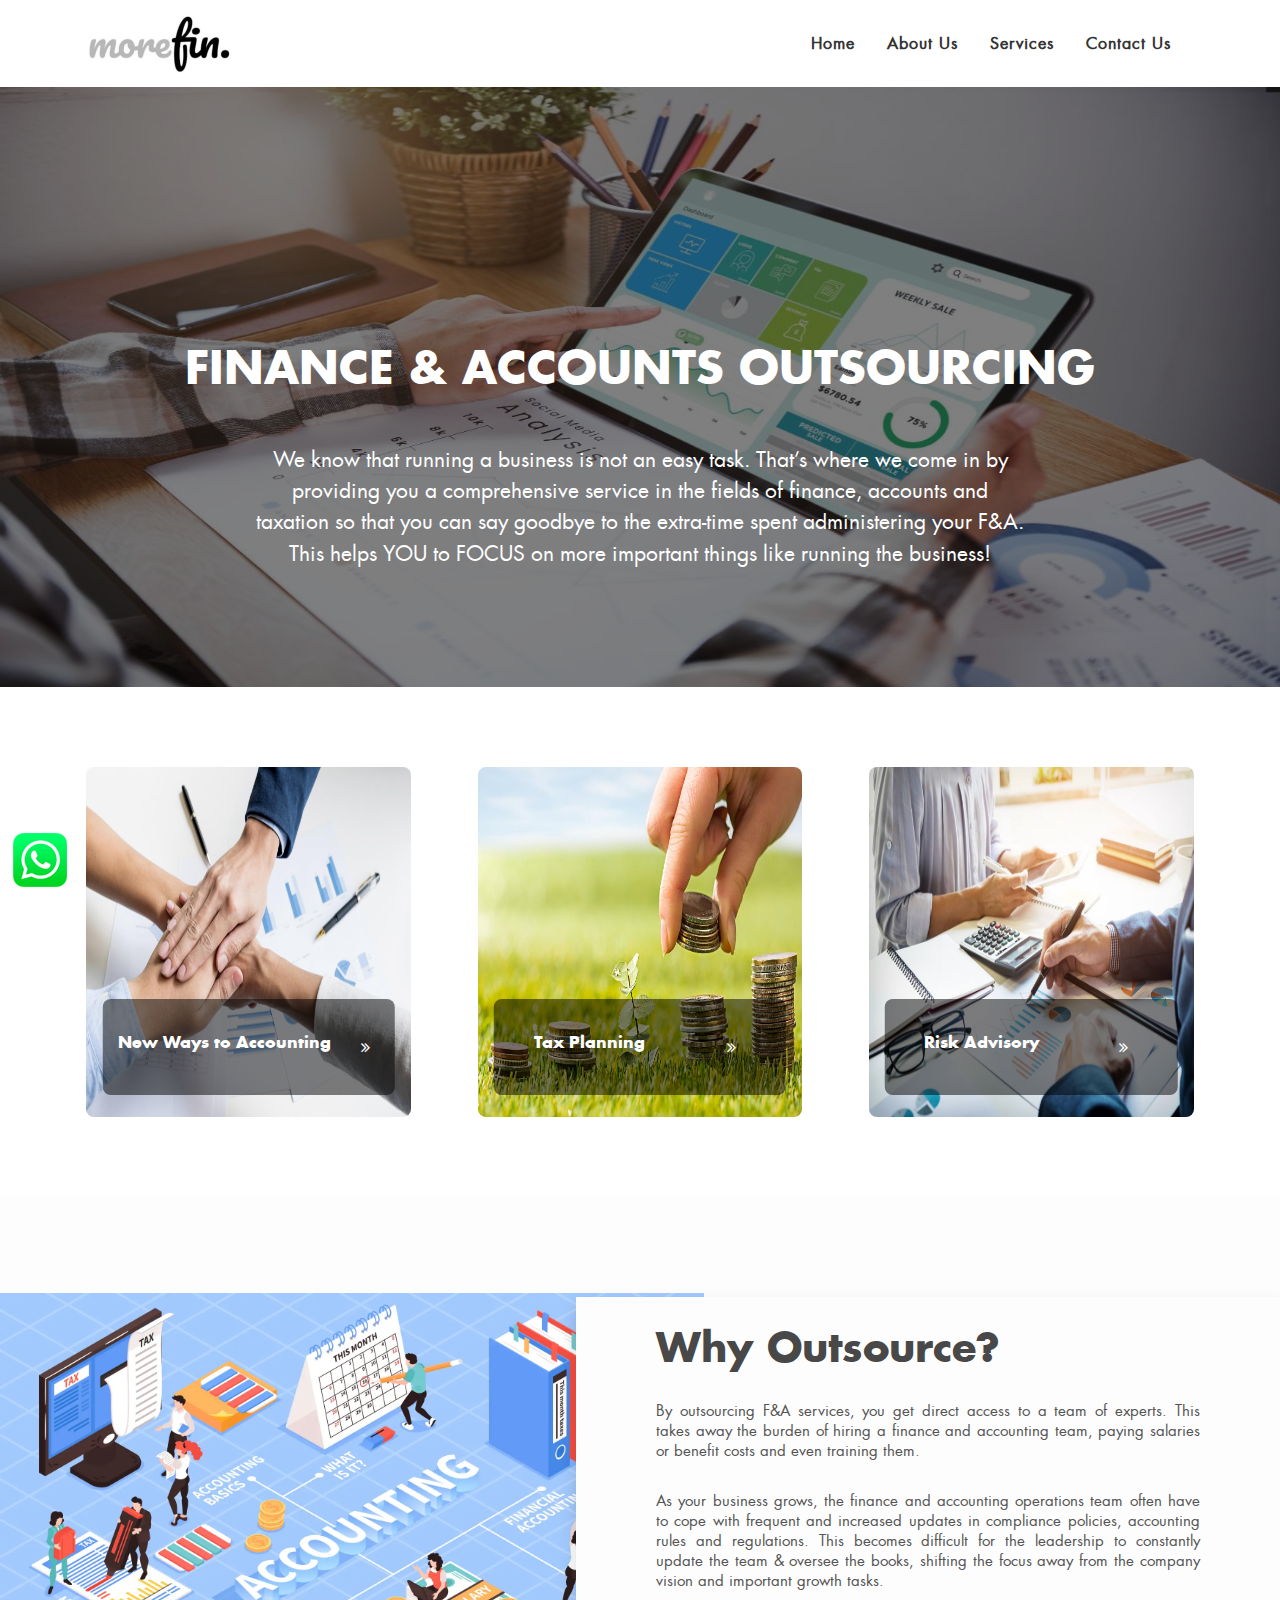
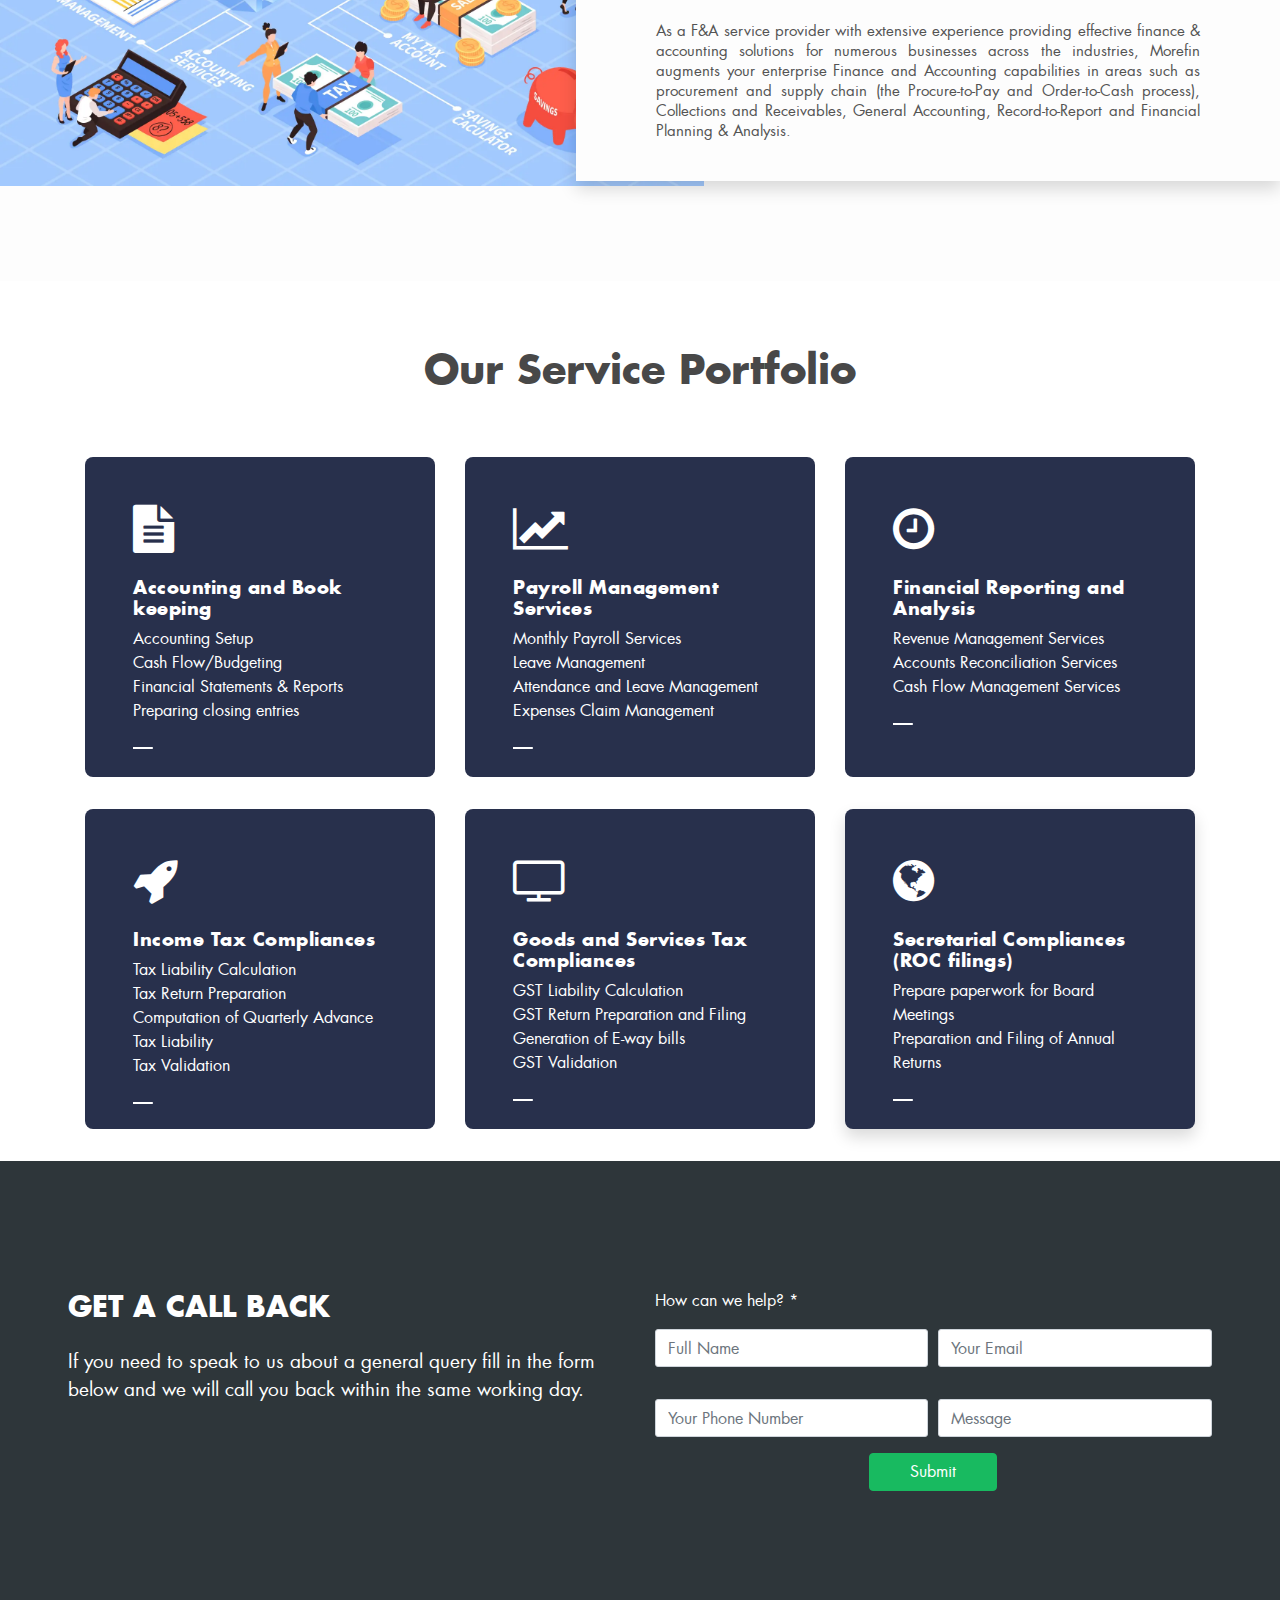
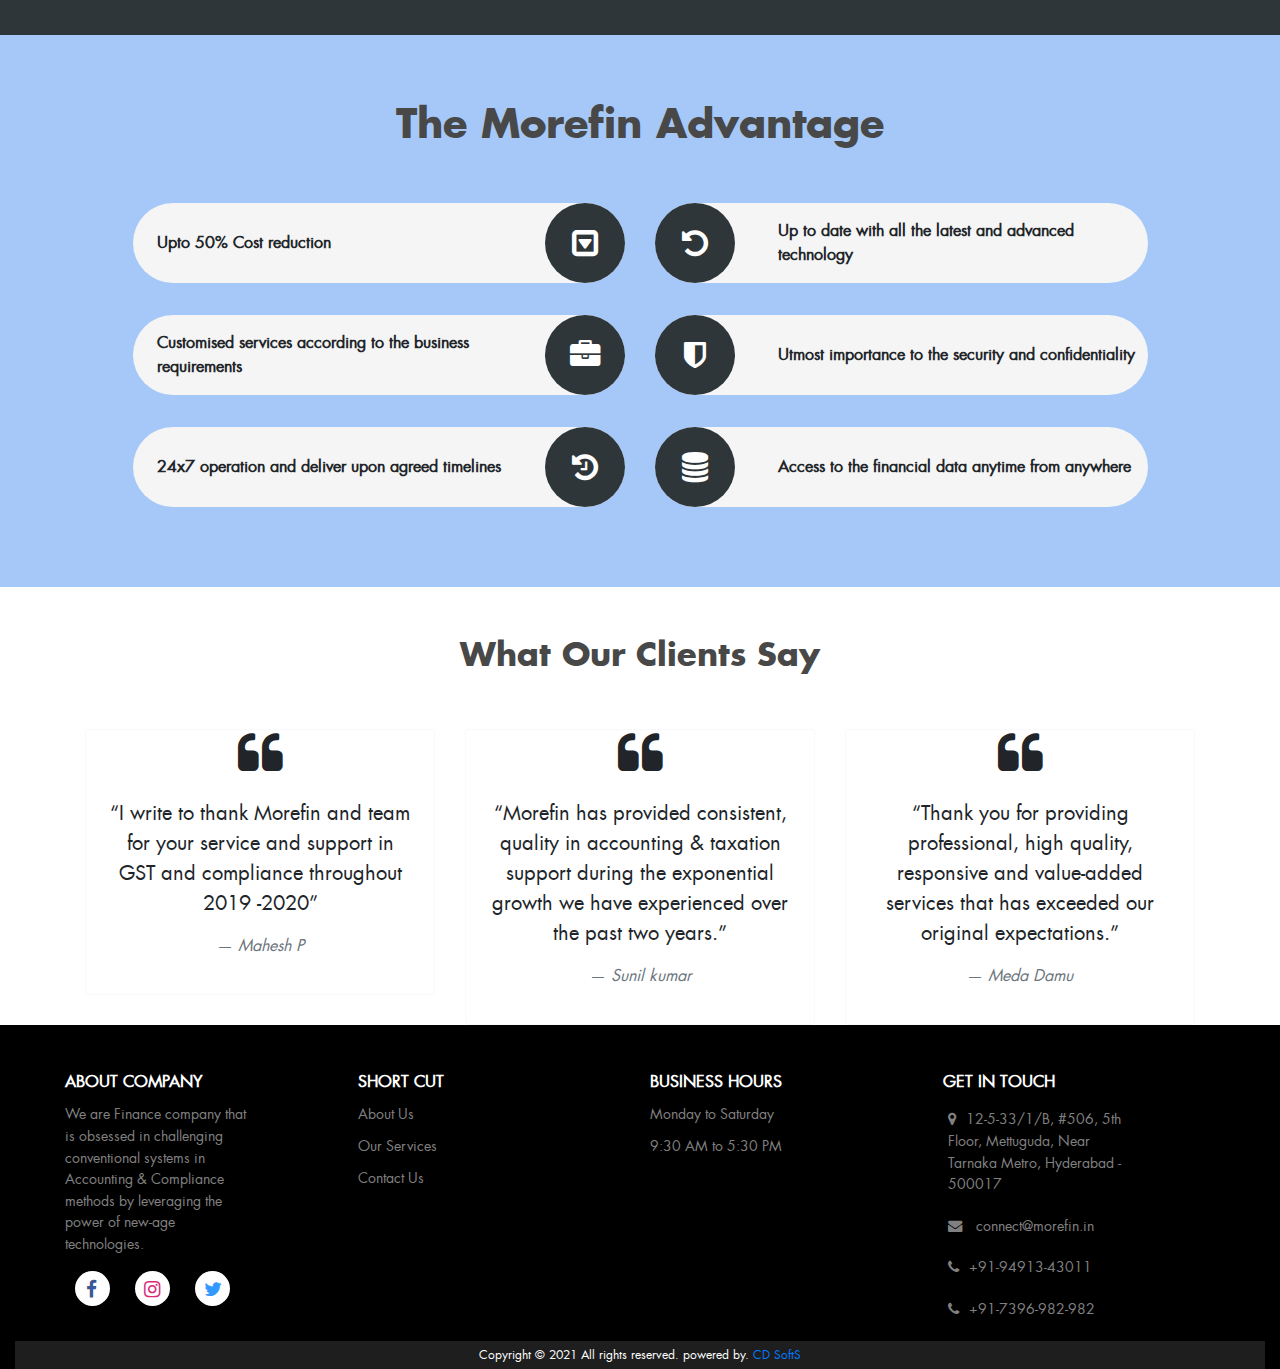
<file: index.html>
<!DOCTYPE html>
<html lang="en">

<head>
    <meta charset="UTF-8">
    <meta http-equiv="X-UA-Compatible" content="IE=edge">
    <meta name="description"
        content="Marketing for financial services means robust and competitive multi-channel marketing campaigns to keep up with competition across sectors like banking, wealth management, insurance, accounting, stocks, mutual funds, and more.v" />
    <meta name="viewport" content="width=device-width, initial-scale=1.0">
    <title>Accounting and Bookkeeping Services</title>

    <!--================style css link============ -->
    <link rel="stylesheet" href="assets/css/style.css">
    <link rel="stylesheet" href="assets/css/bootstrap.min.css">

    <!-- Custom Fonts -->
    <link rel="stylesheet" href="assets/custom-font/fonts.css" />

    <link rel="stylesheet" href="https://cdnjs.cloudflare.com/ajax/libs/font-awesome/4.4.0/css/font-awesome.min.css">

</head>

<body>
    <div class="main_container">
        <!--====== PRELOADER PART START ======-->
        <!-- <div class="preloader">
    <div class="loading">
        <div class="line"></div>
        <div class="line"></div>
        <div class="line"></div>
        <div class="line"></div>
        <div class="line"></div>
        <div class="line"></div>
        <div class="line"></div>
        <div class="line"></div>
    </div>
</div> -->
        <!--====== PRELOADER PART START ======-->
        <header>
            <nav id="navbar_top" class="navbar navbar-expand-lg navbar-light navbar_color">
                <div class="container">
                    <a class="navbar-brand" href="index.html">
                        <img src="assets/images/logo1.jpg" alt="logo" class="main_logo">
                    </a>
                    <button class="navbar-toggler" type="button" data-toggle="collapse" data-target="#main_nav"
                        aria-controls="main_nav" aria-expanded="false" aria-label="Toggle navigation">
                        <span class="navbar-toggler-icon"></span>
                    </button>
                    <div class="collapse navbar-collapse" id="main_nav">
                        <ul class="navbar-nav ml-auto">
                            <li class="nav-item active"><a class="nav-link" href="index.html"> Home </a></li>
                            <li class="nav-item active"><a class="nav-link" href="/about.html"> About Us</a></li>
                            <li class="nav-item active"><a class="nav-link" href="/services.html"> Services</a></li>
                            <li class="nav-item active"><a class="nav-link" href="/contact-us.html">Contact Us </a></li>
                            <!-- <li class="nav-item">
                                <a class="nav-link" href="tel:+91 9491343011"><span class="circle_icon2"><i class="fa fa-phone" aria-hidden="true"></i>+91-94913-43011</span></a>
                            </li>  -->
                        </ul>

                    </div> <!-- navbar-collapse.// -->
                </div> <!-- container-fluid.// -->
            </nav>
        </header>
        <div class="hero123">
            <div class="overlay123"></div>
            <div class="content123">
                <h1>FINANCE & ACCOUNTS OUTSOURCING</h1>
                <p>We know that running a business is not an easy task. That’s where we come in by providing you a
                    comprehensive service in the fields of finance, accounts and taxation so that you can say goodbye to
                    the extra-time spent administering your F&A. This helps YOU to FOCUS on more important things like
                    running the business!</p>
            </div>
            <div class="all_button_top">
                <a href=""></a>
            </div>
        </div>
        <section class="main_business_div">
            <div class="container-fluid">
                <div class="row">
                    <div class="col-lg-11 col-md-11 col-12 mx-auto">
                        <div class="row">
                            <div class="col-lg-4 col-md-4 col-12">
                                <div class="container_effects">
                                    <div class="content">
                                      
                                            <div class="content-overlay"></div>
                                            <img class="content-image"
                                                src="assets/images/teamwork-power-successful-business-meeting-workplace-concept (1).jpg">

                                            <div class="sub_hover_div">
                                                <h2>New Ways to Accounting</h2>
                                                <i class="fa fa-angle-double-right" aria-hidden="true"></i>
                                            </div>

                                            <div class="content-details fadeIn-top pt-4">
                                                <p>In today’s digitally disrupted market, where traditional accounting & compliance sources are becoming more elusive,  growth requires a new operating model that's anchored around the customer and driven by intelligence to deliver exceptional experiences and outcomes.</p>
                                                <a class="btn btn_read_more" href="services.html">Read More</a>
                                            </div>
                                    </div>
                                </div>
                            </div>
                            <div class="col-lg-4 col-md-4 col-12">
                                <div class="container_effects">
                                    <div class="content">
                                       
                                            <div class="content-overlay"></div>
                                            <img class="content-image"
                                                src="assets/images/risk.jpg">

                                            <div class="sub_hover_div">
                                                <h2>Tax Planning</h2>
                                                <i class="fa fa-angle-double-right" aria-hidden="true"></i>
                                            </div>

                                            <div class="content-details fadeIn-top pt-4">
                                                <p>Careful tax planning is critical for business success in an unpredictable global economy. Tax planning is also necessary for individuals who face their own challenges owning, managing and preserving businesses and wealth in a complex regulatory environment.</p>
                                                <a class="btn btn_read_more" href="services.html">Read More</a>
                                            </div>
                                    </div>
                                </div>
                            </div>

                            <div class="col-lg-4 col-md-4 col-12">
                                <div class="container_effects">
                                    <div class="content">
                                       
                                            <div class="content-overlay"></div>
                                            <img class="content-image"
                                                src="assets/images/services1.jpg">

                                            <div class="sub_hover_div">
                                                <h2>Risk Advisory</h2>
                                                <i class="fa fa-angle-double-right" aria-hidden="true"></i>
                                            </div>

                                            <div class="content-details fadeIn-top">
                                                <p>Leading organizations understand that risk is a source of competitive advantage. By understanding and managing risk more effectively these organizations unleash their full potential, creating and protecting value for all of their stakeholders.</p>
                                                <a class="btn btn_read_more" href="services.html">Read More</a>
                                            </div>                                 
                                    </div>
                                </div>
                            </div>
                        </div>
                    </div>
                </div>
            </div>
        </section>

        <section class="why_outsourcing_main">
            <div class="why_outsource_section">
                <div class="inner-container shadow">
                    <h2>Why Outsource?</h2>
                    <p class="text">
                        By outsourcing F&A services, you get direct access to a team of experts. This takes away the
                        burden of hiring a finance and accounting team, paying salaries or benefit costs and even
                        training them.
                    </p>
                    <p class="text">
                        As your business grows, the finance and accounting operations team often have to cope with
                        frequent and increased updates in compliance policies, accounting rules and regulations. This
                        becomes difficult for the leadership to constantly update the team & oversee the books, shifting
                        the focus away from the company vision and important growth tasks.
                    </p>
                    <p class="text">
                        As a F&A service provider with extensive experience providing effective finance & accounting
                        solutions for numerous businesses across the industries, Morefin augments your enterprise
                        Finance and Accounting capabilities in areas such as procurement and supply chain (the
                        Procure-to-Pay and Order-to-Cash process), Collections and Receivables, General Accounting,
                        Record-to-Report and Financial Planning & Analysis.
                    </p>
                </div>
            </div>
        </section>

        <section>
            <div class="services">
                <div class="container">
                    <div class="row">
                        <div class="col-12 mx-auto">
                            <div class="row">
                                <div class="col-12 our_services_div">
                                    <h2 class="pb-5">Our Service Portfolio</h2>
                                    <p></p>
                                </div>
                            </div>
                        </div>
                    </div>
                </div>
            </div>
        </section>

        <section>
            <div class="services">
                <div class="container">
                    <div class="row">
                        <div class="col-md-6 col-lg-4 mb-3">
                            <div class="box p-5" style="background:#315a39;">
                                <!-- <i class="fas fa-mouse fa-3x mb-4"></i> -->
                                <i class="fa fa-file-text fa-3x mb-4" aria-hidden="true"></i>
                                <h4>
                                    Accounting and Book keeping</h4>
                                    <ul class="text-white">
                                        <li>Accounting Setup</li>
                                        <li>Cash Flow/Budgeting</li>
                                        <li>Financial Statements & Reports</li>
                                        <li>Preparing closing entries</li>
                                    </ul>
                                <!-- <p>Book keeping software like Tally, Quick Books and other spreadsheets are used as part
                                    of our services.</p> -->
                                <a class="readmore" href="services.html"><span>Read More</span></a>
                            </div>
                        </div>
                        <div class="col-md-6 col-lg-4 mb-3">
                            <div class="box p-5">
                                <!-- <i class="fas fa-camera-retro fa-3x mb-4"></i> -->
                                <i class="fa fa-line-chart fa-3x mb-4" aria-hidden="true"></i>
                                <h4>Payroll Management Services</h4>
                                <ul class="text-white">
                                    <li>Monthly Payroll Services</li>
                                    <li>Leave Management</li>
                                    <li>Attendance and Leave Management</li>
                                    <li>Expenses Claim Management</li>
                                </ul>
                                    <a class="readmore" href="services.html"><span>Read More</span></a>
                            </div>
                        </div>
                        <div class="col-md-6 col-lg-4 mb-3">
                            <div class="box p-5" style="background:#2e363a;">
                                <!-- <i class="fab fa-youtube  fa-3x mb-4"></i> -->
                                <i class="fa fa-clock-o fa-3x mb-4" aria-hidden="true"></i>
                                <h4>Financial Reporting and Analysis</h4>
                                <ul class="text-white">
                                    <li>Revenue Management Services </li>
                                        <li>Accounts Reconciliation Services </li>
                                        <li>Cash Flow Management Services</li>
                                </ul>
                                    <a class="readmore" href="services.html"><span>Read More</span></a>
                            </div>
                        </div>
                        <div class="col-md-6 col-lg-4 mb-3">
                            <div class="box p-5" style="background:#0c59db">
                                <!-- <i class="fas fa-pencil-alt fa-3x mb-4"></i> -->
                                <i class="fa fa-rocket fa-3x mb-4" aria-hidden="true"></i>
                                <h4>Income Tax Compliances</h4>
                                <ul class="text-white">
                                    <li>Tax Liability Calculation</li>
                                    <li>Tax Return Preparation</li>
                                    <li>Computation of Quarterly Advance Tax Liability</li>
                                    <li>Tax Validation</li>
                                </ul>
                                    <a class="readmore" href="services.html"><span>Read More</span></a>
                            </div>
                        </div>
                        <div class="col-md-6 col-lg-4 mb-3">
                            <div class="box p-5" style="background:#02075d">
                                <!-- <i class="fas fa-laptop-code fa-3x mb-4"></i> -->
                                <i class="fa fa-television fa-3x mb-4" aria-hidden="true"></i>
                                <h4>Goods and Services Tax Compliances</h4>
                                <ul class="text-white">
                                    <li>GST Liability Calculation</li>
                                        <li>GST Return Preparation and Filing</li>
                                        <li>Generation of E-way bills</li>
                                        <li>GST Validation</li>
                                </ul>
                                    <a class="readmore" href="services.html"><span>Read More</span></a>
                            </div>
                        </div>
                        <div class="col-md-6 col-lg-4 mb-3">
                            <div class="box shadow p-5" style="background:#28304c">
                                <i class="fa fa-globe fa-3x mb-4" aria-hidden="true"></i>
                                <h4>Secretarial Compliances (ROC filings)</h4>
                                <ul class="text-white">
                                    <li>Prepare paperwork for Board Meetings</li>
                                    <li>Preparation and Filing of Annual Returns</li>

                                </ul>
                                    <a class="readmore" href="services.html"><span>Read More</span></a>
                            </div>
                        </div>

                    </div>
                </div>
            </div>
        </section>

        <section class="form_section_bg">
            <div class="container-fluid">
                <div class="row">
                    <div class="col-lg-11 col-md-11 col-12 mx-auto">
                        <div class="row">
                            <div class="col-lg-6 col-md-6 col-12">
                                <div class="form_content">
                                    <h2>GET A CALL BACK
                                    </h2>
                                    <p> If you need to speak to us about a general query fill in the form below and we
                                        will
                                        call you back within the same working day.</p>
                                </div>

                            </div>
                            <div class="col-lg-6 col-md-6 col-12">
                                <div class="home_form_div">
                                    <p>How can we help? *</p>
                                    <form action="assets/fonts/email.php">
                                        <div class="form-row">
                                            <div class="col-lg-6 col-md-6 col-12">
                                                <input type="text" name="fullname" class="form-control" required placeholder="Full Name">
                                            </div>
                                            <div class="col-lg-6 col-md-6 col-12 mt-lg-0 mt-md-0 mt-3">
                                                <input type="email" name="email" class="form-control" required placeholder="Your Email">
                                            </div>
                                        </div>
                                        <div class="form-row mt-3">
                                            <div class="col-lg-6 col-md-6 col-12">
                                                <input type="text" name="phone" class="form-control" required placeholder="Your Phone Number">
                                            </div>
                                            <div class="col-lg-6 col-md-6 col-12 mt-lg-0 mt-md-0 mt-3">
                                                <input type="text" name="message" class="form-control" required placeholder="Message">
                                            </div>
                                        </div>
                                        <div class="form-row">
                                            <div class="col-lg-12 col-md-12 col-12 mt-lg-0 mt-md-0 mt-3 d-flex flex-column justify-content-center align-items-center">
                                                <input type="submit" value="Submit" class="form-control btn btn_submit_index">
                                            </div>
                                        </div>
                                    </form>
                                </div>

                            </div>
                        </div>
                    </div>
                </div>
            </div>
        </section>

        <section class="advantages_section_main">
            <h2 class="pb-2">The Morefin Advantage</h2>
            <div class="container">
                <div class="row">
                    <div class="col-lg-11 col-md-11 col-12 mx-auto">
                        <div class="row">
                            <div class="col-lg-6 col-md-6 col-12">
                                <div class="advantages_content_box">                                  
                                    <p>Upto 50% Cost reduction </p>
                                    <span class="circle_icons"><i class="fa fa-caret-square-o-down" aria-hidden="true"></i></span>
                                </div>
                            </div>
                            <div class="col-lg-6 col-md-6 col-12">
                                <div class="advantages_content_box">
                                    <span class="circle_icons"><i class="fa fa-undo" aria-hidden="true"></i></span>
                                <p>Up to date with all the latest and advanced technology</p>
                                </div>
                            </div>
                            <div class="col-lg-6 col-md-6 col-12">
                                <div class="advantages_content_box">
                                   
                                    <p>Customised services according to the business requirements</p>
                                    <span class="circle_icons"><i class="fa fa-briefcase" aria-hidden="true"></i></span>
                                </div>
                            </div>
                            <div class="col-lg-6 col-md-6 col-12">
                                <div class="advantages_content_box">
                                    <span class="circle_icons"><i class="fa fa-shield" aria-hidden="true"></i></span>
                                <p>Utmost importance to the security and confidentiality</p>
                                </div>
                            </div>
                            <div class="col-lg-6 col-md-6 col-12">
                                <div class="advantages_content_box">
                                   
                                    <p>24x7 operation and deliver upon agreed timelines </p>
                                    <span class="circle_icons"><i class="fa fa-history" aria-hidden="true"></i></span>
                                </div>
                            </div>
                            <div class="col-lg-6 col-md-6 col-12">
                                <div class="advantages_content_box">
                                    <span class="circle_icons"><i class="fa fa-database" aria-hidden="true"></i></span>
                                <p>Access to the financial data anytime from anywhere</p>
                                </div>
                            </div>
                        </div>
                    </div>
                </div>
            </div>
        </section>

        <section class="testimonial mt-5">
            <div class="testimonials text-center">

                <div class="container">
                    <div class="row">
                        <div class="col-lg-12 col-md-12 col-md-offset-2">
                            <div class="head_title2 pb-5">
                                <h2>What Our Clients Say</h2>
                                <!-- <p>The top-notch quality construction from the first brick to the final brick from the best
                            builders in Bangalore.</p> -->

                            </div>
                        </div>
                    </div>
                    <div class="row">
                        <div class="col-md-6 col-lg-4">
                            <div class="card border-light  text-center">
                                <i class="fa fa-quote-left fa-3x card-img-top rounded-circle" aria-hidden="true"></i>
                                <div class="card-body blockquote">
                                    <p class="card-text">“I write to thank Morefin and  team for your service and support in GST and compliance throughout 2019 -2020”
                                    </p>
                                    <div class="blockquote-footer"><cite title="Source Title">Mahesh P</cite></div>
                                </div>
                            </div>
                        </div>

                        <div class="col-md-6 col-lg-4">
                            <div class="card border-light  text-center">
                                <i class="fa fa-quote-left fa-3x card-img-top rounded-circle" aria-hidden="true"></i>
                                <div class="card-body blockquote">
                                    <p class="card-text">“Morefin has provided consistent, quality in  accounting & taxation support during the exponential growth we have experienced over the past two years.”
                                    </p>
                                    <div class="blockquote-footer"><cite title="Source Title">Sunil kumar</cite></div>
                                </div>
                            </div>
                        </div>

                        <div class="col-md-6 col-lg-4">
                            <div class="card border-light text-center">
                                <i class="fa fa-quote-left fa-3x card-img-top rounded-circle" aria-hidden="true"></i>
                                <div class="card-body blockquote">
                                    <p class="card-text">“Thank you for providing professional, high quality,  responsive and value-added services  that has exceeded our original expectations.”
                                    </p>
                                    <div class="blockquote-footer"><cite title="Source Title">Meda Damu</cite></div>
                                </div>
                            </div>
                        </div>

                    </div>
                </div>

            </div>
        </section>

        <!--==================================projects section here================================= -->
        <!--================= footer start here -===================-->

        <footer>
            <section>
                <div class="container-fluid">
                    <div class="column">
                        <a class="footer_title">ABOUT COMPANY</a>
                        <a>We are Finance company that is obsessed in challenging conventional systems in Accounting & Compliance methods by leveraging the power of new-age technologies.</a>
                        <a href="#" title="Facebook"><i class="fa fa-facebook"></i></a>
                        <a href="#" title="Instagram"><i class="fa fa-instagram"></i></a>
                        <a href="#" title="Twitter"><i class="fa fa-twitter"></i></a>
                    </div>
                    <!-- <div class="column">
                        <a class="footer_title">OTHER LINKS</a>
                        <a href="#">Privacy Policy</a>
                        <a href="#">Terms & Conditions</a>
                        <a href="#">Ticket</a>
                        <a href="contact-us.html">Contact Us</a>
                    </div> -->
                    <div class="column">
                        <a class="footer_title">SHORT CUT</a>
                        <a href="about.html">About Us</a>
                        <a href="services.html">Our Services</a>
                        <a href="contact-us.html">Contact Us</a>
                    </div>
                    <div class="column">
                        <a class="footer_title"> BUSINESS HOURS </a>
                     <a href="">Monday to Saturday</a>
                     <a href="">9:30 AM to 5:30 PM</a>
                    </div>
                    <div class="column">
                        <a class="footer_title">GET IN TOUCH</a>
                        <a title="Address"><i class="fa fa-map-marker"></i>12-5-33/1/B, #506, 5th Floor, Mettuguda, Near Tarnaka Metro, Hyderabad - 500017</a>
                        <a href="emailto:connect@morefin.in" title="Email"><i class="fa fa-envelope"></i> connect@morefin.in</a>
                        <a href="tel:+91 9491343011" title="Contact"><i class="fa fa-phone"></i>+91-94913-43011</a>
                        <a href="tel:+91 7396982982" title="Contact"><i class="fa fa-phone"></i>+91-7396-982-982</a>
                      </div>

                    <div class="sub-footer">
                        Copyright © 2021 All rights reserved. powered by. <a href="https://www.cdsoft.in/"> CD SoftS</a>
                    </div>
                </div>
            </section>
        </footer>

        <div class="whatsapp-sec">
            <a href="https://api.whatsapp.com/send?phone=919491343011&amp;text=" style="left: 10px;z-index: 999999;position: fixed;bottom: 10px;cursor: pointer;
            display: block;color: rgb(255, 255, 255);text-align: center;" target="_blank"><img
                    src="assets/images/Whatsupicon.png" class="ImgSzWhatsapp" alt="accounting"></a>
        </div>
    </div>
    <!-- ===========================jquery js============================= -->
    <script src="assets/js/vendor/jquery-1.12.4.min.js"></script>
    <script src="assets/js/vendor/modernizr-3.6.0.min.js"></script>

    <!-- ===========================bootstrap js============================= -->
    <script src="assets/js/bootstrap.min.js"></script>

    <!-- ===========================main js============================= -->
    <script src="assets/js/main.js"></script>
</body>

</html>
</file>
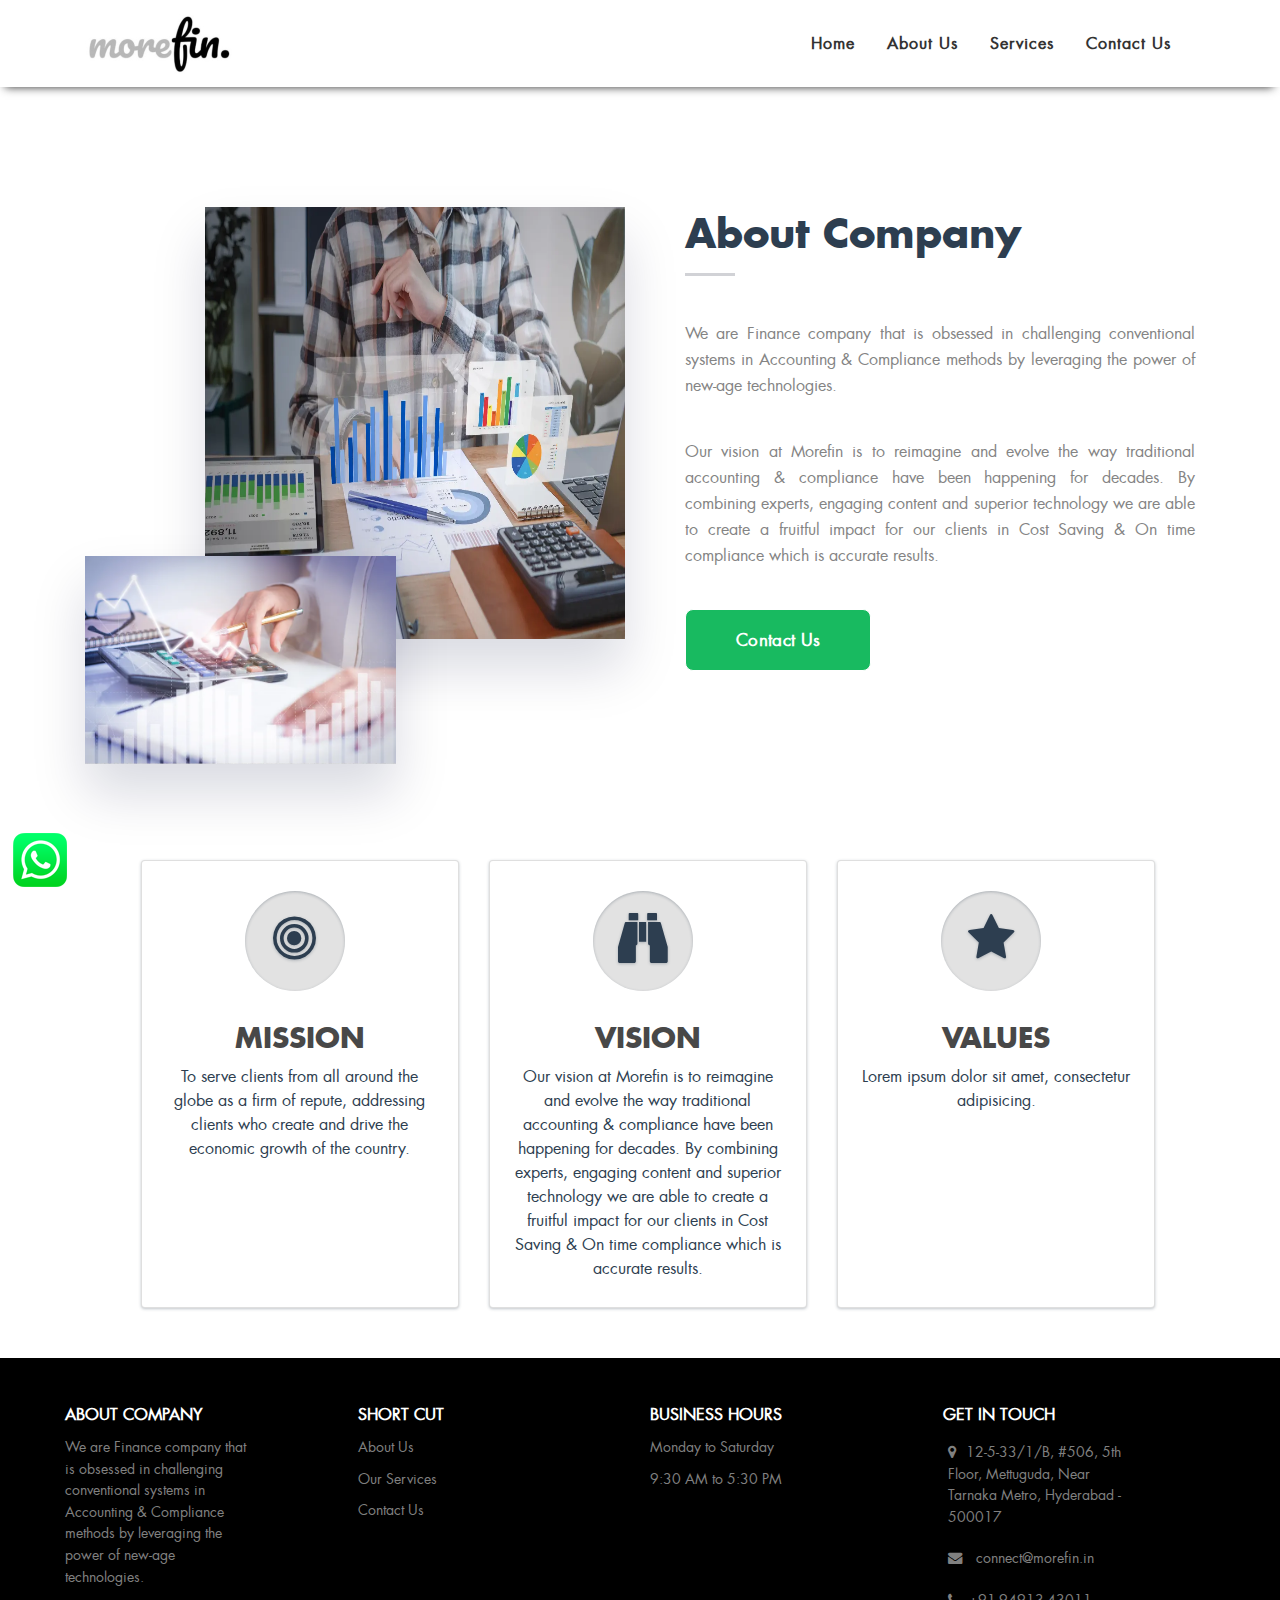
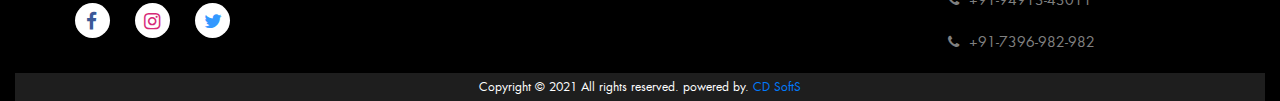
<file: about.html>
<!DOCTYPE html>
<html lang="en">

<head>
    <meta charset="UTF-8">
    <meta http-equiv="X-UA-Compatible" content="IE=edge">
    <meta name="description"
    content="Marketing for financial services means robust and competitive multi-channel marketing campaigns to keep up with competition across sectors like banking, wealth management, insurance, accounting, stocks, mutual funds, and more.v" />
<meta name="viewport" content="width=device-width, initial-scale=1.0">
<title>Accounting and Bookkeeping Services</title>

    <!--================style css link============ -->
    <link rel="stylesheet" href="assets/css/style.css">
    <link rel="stylesheet" href="assets/css/bootstrap.min.css">

    <!-- Custom Fonts -->
    <link rel="stylesheet" href="assets/custom-font/fonts.css" />

    <link rel="stylesheet" href="https://cdnjs.cloudflare.com/ajax/libs/font-awesome/4.4.0/css/font-awesome.min.css">
    
</head>

<body>
    <div class="main_container">
        <!--====== PRELOADER PART START ======-->
        <header>
            <nav id="navbar_top" class="navbar navbar-expand-lg navbar-light navbar_color">
                <div class="container">
                    <a class="navbar-brand" href="index.html">
                        <img src="assets/images/logo1.jpg" alt="logo" class="main_logo"> </a>
                  
                    <button class="navbar-toggler" type="button" data-toggle="collapse" data-target="#main_nav"
                        aria-controls="main_nav" aria-expanded="false" aria-label="Toggle navigation">
                        <span class="navbar-toggler-icon"></span>
                    </button>
                    <div class="collapse navbar-collapse" id="main_nav">
                        <ul class="navbar-nav ml-auto">
                            <li class="nav-item active"><a class="nav-link" href="index.html"> Home </a></li>
                            <li class="nav-item active"><a class="nav-link" href="/about.html"> About Us</a></li>
                            <li class="nav-item active"><a class="nav-link" href="/services.html"> Services</a></li>
                            <li class="nav-item active"><a class="nav-link" href="/contact-us.html">Contact Us </a></li>
                            <!-- <li class="nav-item">
                                <a class="nav-link" href="tel:+91 9491343011"><span class="circle_icon2"><i class="fa fa-phone" aria-hidden="true"></i>+91-94913-43011</span></a>
                            </li>  -->
                        </ul>

                    </div> <!-- navbar-collapse.// -->
                </div> <!-- container-fluid.// -->
            </nav>
        </header>
        <!-- =================about us top section start here======================= -->

        <section class="about-section">
            <div class="container aboutus_container">
                <div class="row">
                    <div class="content-column col-lg-6 col-md-12 col-sm-12 order-1 order-sm-2">
                        <div class="inner-column">
                            <div class="sec-title">
                                <!-- <span class="title">About Company</span> -->
                                <!-- <h2>Providing Quality Tax <br>Services For You</h2> -->
                                <h2>About Company</h2>
                            </div>
                            <div class="text">We are Finance company that is obsessed in challenging conventional systems in Accounting & Compliance methods by leveraging the power of new-age technologies.</div>
                            <div class="text">Our vision at Morefin is to reimagine and evolve the way traditional accounting & compliance have been happening for decades. By combining experts, engaging content and superior technology we are able to create a fruitful impact for our clients in Cost Saving & On time compliance which is accurate results.</div>
                            <!-- <ul class="list-style-one">
                                <li>Lorem Ipsum is simply dummy tex</li>
                                <li>Consectetur adipisicing elit</li>
                                <li>Sed do eiusmod tempor incididunt</li>
                            </ul> -->
                            <div class="btn-box">
                                <a href="contact-us.html" class="theme-btn btn-style-one">Contact Us</a>
                            </div>
                        </div>
                    </div>

                    <!-- Image Column -->
                    <div class="image-column col-lg-6 col-md-12 col-sm-12 col-12 order-2 order-sm-1">
                        <div class="inner-column wow fadeInLeft">
                            <!-- <figure class="image-1"><a href="#" class="lightbox-image" data-fancybox="images"><img src="https://i.ibb.co/QP6Nmpf/image-1-about.jpg" alt=""></a></figure>
                    <figure class="image-2"><a href="#" class="lightbox-image" data-fancybox="images"><img src="https://i.ibb.co/JvN0NVB/image-2-about.jpg" alt=""></a></figure> -->
                            <figure class="image-1"><a href="#" class="lightbox-image" data-fancybox="images"><img
                                        class="image111" src="assets/images/aboutus.webp" alt=""></a></figure>
                            <figure class="image-2"><a href="#" class="lightbox-image" data-fancybox="images"><img
                                        class="image222" src="assets/images/aboutus33.webp" alt=""></a></figure>
                        </div>
                    </div>
                </div>
            </div>
        </section>


        <section>
            <div class="container">
                <div class="row">
                    <div class="col-lg-11 col-md-11 col-12 mx-auto">
                        <div class="row">
                            <div class="col-lg-4 col-md-4 col-12">
                                <div class="card card_missionvision">
                                    <div class="ico">
                                        <i class="fa fa-bullseye"></i>
                                    </div>
                                    <h3 class="title">Mission</h3>
                                    <p>To serve clients from all around the globe as a  firm of repute, addressing clients who create and drive the economic growth of the country.</p>
                                </div>
                            </div>
                            <div class="col-lg-4 col-md-4 col-12">

                                <div class="card card_missionvision">
                                    <div class="ico">
                                        <!-- <i class="fa fa-eye"></i> -->
                                        <i class="fa fa-binoculars" aria-hidden="true"></i>
                                    </div>
                                    <h3 class="title">Vision</h3>
                                    <p>Our vision at Morefin is to reimagine and evolve the way traditional accounting & compliance have been happening for decades. By combining experts, engaging content and superior technology we are able to create a fruitful impact for our clients in Cost Saving & On time compliance which is accurate results.</p>
                                </div>
                            </div>
                            <div class="col-lg-4 col-md-4   col-12">
                                <div class="card card_missionvision">
                                    <div class="ico">
                                        <i class="fa fa-star"></i>
                                    </div>
                                    <h3 class="title">Values</h3>
                                    <p>Lorem ipsum dolor sit amet, consectetur adipisicing.</p>
                                </div>
                            </div>
                        </div>
                    </div>
                </div>
            </div>
        </section>


        <!--================= footer start here -===================-->
        <footer>
            <section>
                <div class="container-fluid">
                    <div class="column">
                        <a class="footer_title">ABOUT COMPANY</a>
                        <a>We are Finance company that is obsessed in challenging conventional systems in Accounting & Compliance methods by leveraging the power of new-age technologies.</a>
                        <a href="#" title="Facebook"><i class="fa fa-facebook"></i></a>
                        <a href="#" title="Instagram"><i class="fa fa-instagram"></i></a>
                        <a href="#" title="Twitter"><i class="fa fa-twitter"></i></a>
                    </div>
                    <div class="column">
                        <a class="footer_title">SHORT CUT</a>
                        <a href="about.html">About Us</a>
                        <a href="services.html">Our Services</a>
                        <a href="contact-us.html">Contact Us</a>
                    </div>
                    <div class="column">
                        <a class="footer_title"> BUSINESS HOURS </a>
                        <a href="">Monday to Saturday</a>
                        <a href="">9:30 AM to 5:30 PM</a>
                    </div>
                    <div class="column">
                        <a class="footer_title">GET IN TOUCH</a>
                        <a title="Address"><i class="fa fa-map-marker"></i>12-5-33/1/B, #506, 5th Floor, Mettuguda, Near Tarnaka Metro, Hyderabad - 500017</a>
                        <a href="emailto:connect@morefin.in" title="Email"><i class="fa fa-envelope"></i> connect@morefin.in</a>
                        <a href="tel:+91 9491343011" title="Contact"><i class="fa fa-phone"></i>+91-94913-43011</a>
                        <a href="tel:+91 7396982982" title="Contact"><i class="fa fa-phone"></i>+91-7396-982-982</a>
                      </div>

                    <div class="sub-footer">
                        Copyright © 2021 All rights reserved. powered by. <a href="https://www.cdsoft.in/"> CD SoftS</a>
                    </div>
                </div>
            </section>
        </footer>
        <div class="whatsapp-sec">
            <a href="https://api.whatsapp.com/send?phone=919491343011&amp;text=" style="left: 10px;z-index: 999999;position: fixed;bottom: 10px;cursor: pointer;
            display: block;color: rgb(255, 255, 255);text-align: center;" target="_blank"><img
                    src="assets/images/Whatsupicon.png" class="ImgSzWhatsapp" alt="accounting"></a>
        </div>

    </div>
    <!--<script src="https://cdnjs.cloudflare.com/ajax/libs/animejs/2.0.2/anime.min.js"></script>-->
    <!--<script src="https://cdnjs.cloudflare.com/ajax/libs/jquery/3.5.1/jquery.min.js"></script>-->

    <!-- ===========================jquery js============================= -->
    <script src="assets/js/vendor/jquery-1.12.4.min.js"></script>
    <script src="assets/js/vendor/modernizr-3.6.0.min.js"></script>

    <!-- ===========================bootstrap js============================= -->
    <script src="assets/js/bootstrap.min.js"></script>

    <!-- ===========================main js============================= -->
    <script src="assets/js/main.js"></script>
</body>

</html>
</file>
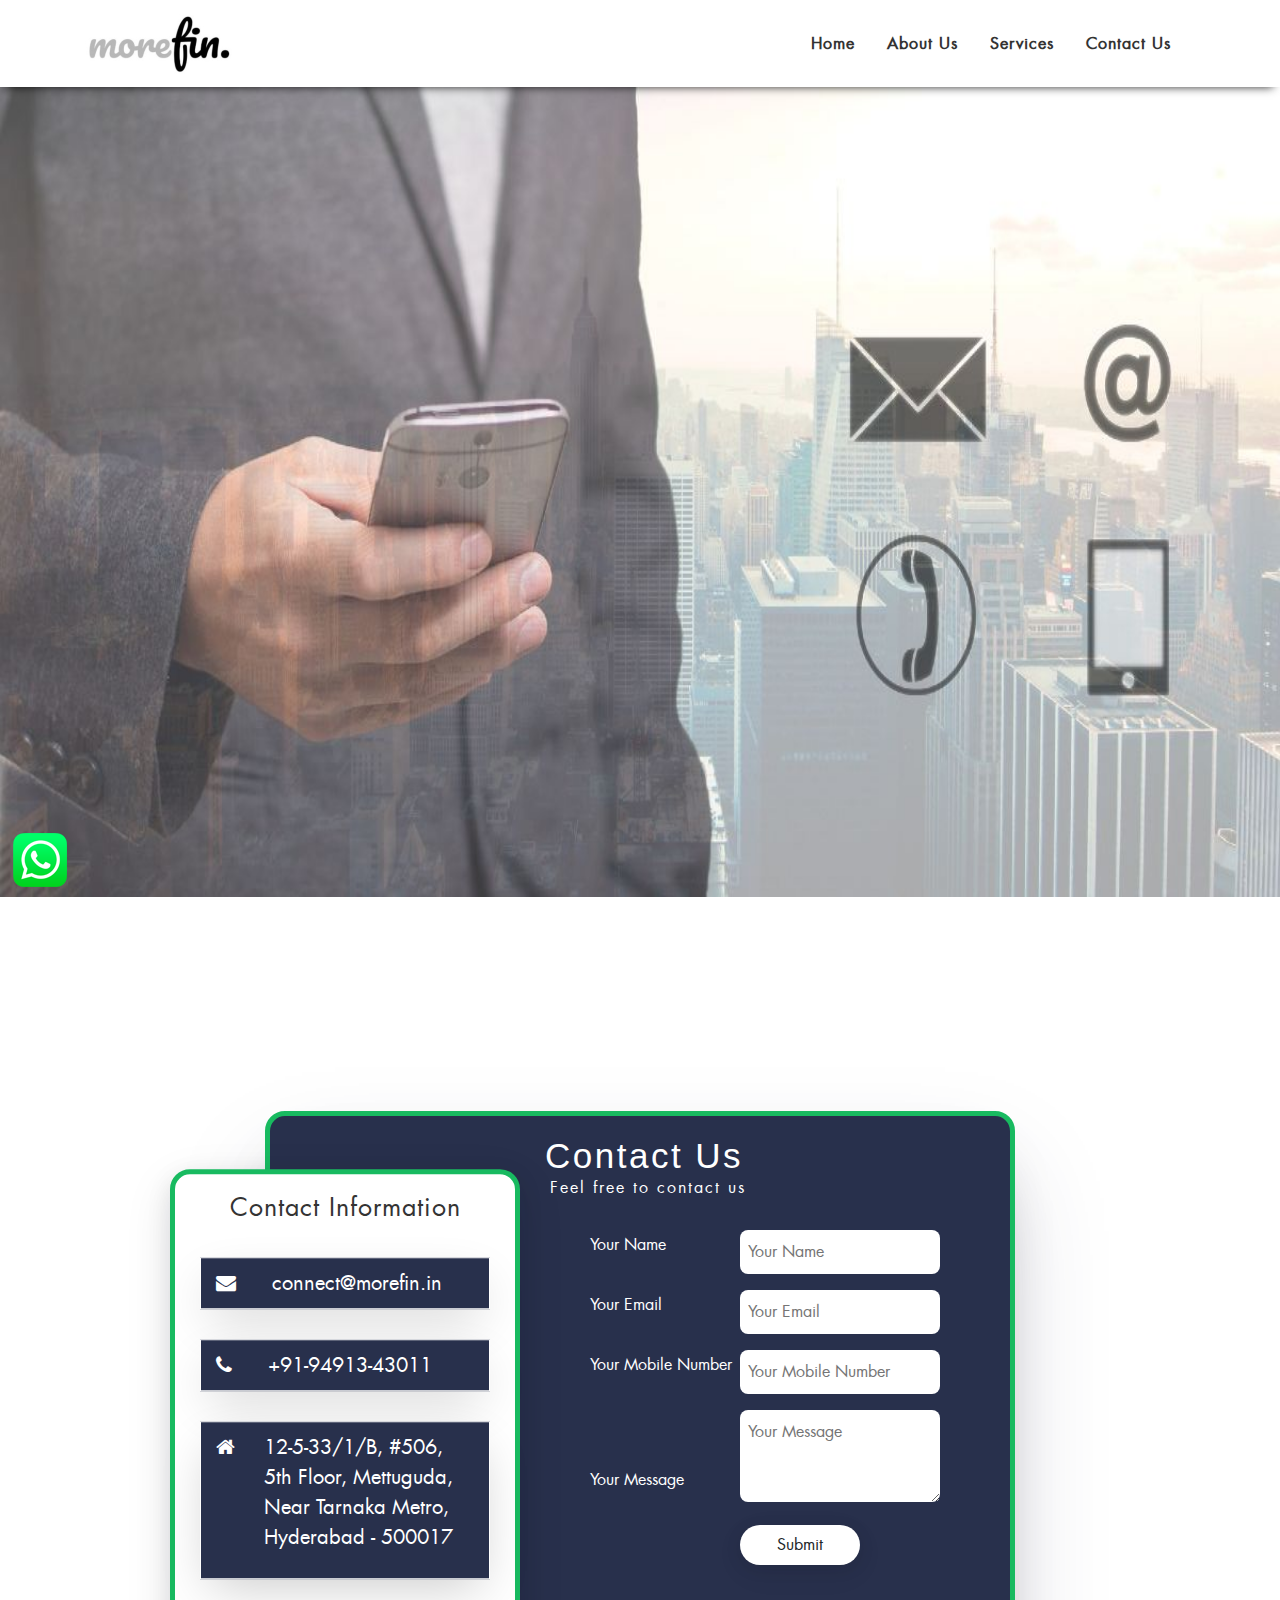
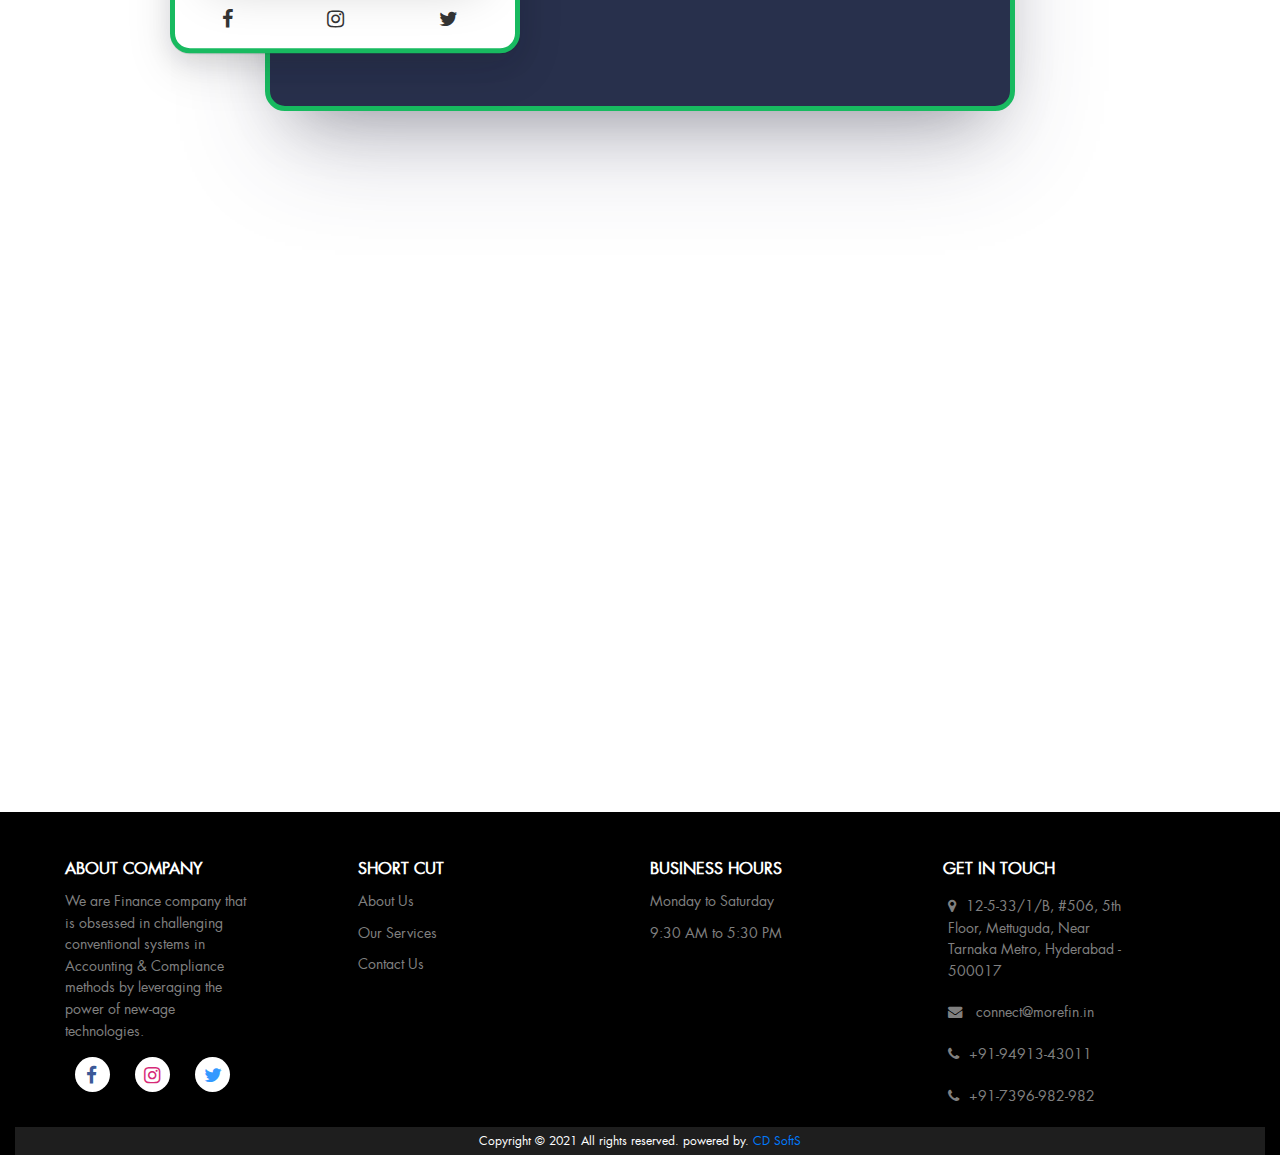
<file: contact-us.html>
<!DOCTYPE html>
<html lang="en">

<head>
  <meta charset="UTF-8">
  <meta http-equiv="X-UA-Compatible" content="IE=edge">
  <meta name="description"
  content="Marketing for financial services means robust and competitive multi-channel marketing campaigns to keep up with competition across sectors like banking, wealth management, insurance, accounting, stocks, mutual funds, and more.v" />
<meta name="viewport" content="width=device-width, initial-scale=1.0">
<title>Accounting and Bookkeeping Services</title>

  <!--================style css link============ -->
  <link rel="stylesheet" href="assets/css/style.css">
  <link rel="stylesheet" href="assets/css/bootstrap.min.css">

  <!-- Custom Fonts -->
  <link rel="stylesheet" href="assets/custom-font/fonts.css" />

  <link rel="stylesheet" href="https://cdnjs.cloudflare.com/ajax/libs/font-awesome/4.4.0/css/font-awesome.min.css">

</head>

<body>
  <div class="main_container">
    <!--====== PRELOADER PART START ======-->
    <!-- <div class="preloader">
    <div class="loading">
        <div class="line"></div>
        <div class="line"></div>
        <div class="line"></div>
        <div class="line"></div>
        <div class="line"></div>
        <div class="line"></div>
        <div class="line"></div>
        <div class="line"></div>
    </div>
</div> -->
    <!--====== PRELOADER PART START ======-->
    <header>
      <nav id="navbar_top" class="navbar navbar-expand-lg navbar-light navbar_color">
          <div class="container">
              <a class="navbar-brand" href="index.html">
                  <img src="assets/images/logo1.jpg" alt="logo" class="main_logo">
              </a>
              <button class="navbar-toggler" type="button" data-toggle="collapse" data-target="#main_nav"
                  aria-controls="main_nav" aria-expanded="false" aria-label="Toggle navigation">
                  <span class="navbar-toggler-icon"></span>
              </button>
              <div class="collapse navbar-collapse" id="main_nav">
                  <ul class="navbar-nav ml-auto">
                      <li class="nav-item active"><a class="nav-link" href="index.html"> Home </a></li>
                      <li class="nav-item active"><a class="nav-link" href="/about.html"> About Us</a></li>
                      <li class="nav-item active"><a class="nav-link" href="/services.html"> Services</a></li>
                      <li class="nav-item active"><a class="nav-link" href="/contact-us.html">Contact Us </a></li>
                      <!-- <li class="nav-item">
                          <a class="nav-link" href="tel:+91 9491343011"><span class="circle_icon2"><i class="fa fa-phone" aria-hidden="true"></i> +91-94913-43011</span></a>
                      </li>  -->
                  </ul>

              </div> <!-- navbar-collapse.// -->
          </div> <!-- container-fluid.// -->
      </nav>
  </header>
    <section class="main_contactus_banner">
      <div class="top_banner_contactus">
        <!-- <h1>Contact Us</h1> -->
      </div>
    </section>
    <!-- =================contact us top section start here======================= -->
    <div class="container contactus_container">
      <div class="contact">
        <div class="left_sides">
          <div class="heading">Contact Us</div>
          <div class="para">Feel free to contact us</div>
          <div class="form_feilds">
            <form action="assets/fonts/email.php">
              <div class="field fields_input_and_labal">
                <input type="text" name="fullname" id="name" required placeholder="Your Name">
                <label for="name" class="label">Your Name</label>
              </div>
              <div class="field fields_input_and_labal">
                <input type="email" name="email" id="email" required placeholder="Your Email">
                <label for="email" class="label">Your Email</label>
              </div>
              <div class="field fields_input_and_labal">
                <input type="text" name="phone" id="phone" required placeholder="Your Mobile Number">
                <label for="phone" class="label">Your Mobile Number</label>
              </div>
              <div class="field fields_input_and_labal">
                <textarea name="message" id="message" cols="30" rows="3" required placeholder="Your Message"></textarea>
                <label for="msg" class="label t_msg">Your Message</label>
              </div>
              <button class="btn btn_submit22">Submit <div></div> </button>
            </form>
          </div>
        </div>
        <div class="right_sides">
          <div class="right_heading">Contact Information</div>
          <div class="tabs">
            <div class="tab1 tab">
              <div class="email"> <a href="emailto:connect@morefin.in" title="Email"><i class="fa fa-envelope"></i> connect@morefin.in</a></div>
            </div>
            <div class="tab2 tab">
              <div class="phone"><a href="tel:+91 9491343011" title="Contact"><i class="fa fa-phone"></i> +91-94913-43011</a></div>
            </div>
            <div class="tab3 tab">
              <div class="location">
                <div class="row">
                  <div class="col-2">
                    <i class="fa fa-home"></i>
                  </div>
                  <div class="col-10">
                    <p>12-5-33/1/B, #506, 5th Floor, Mettuguda, Near Tarnaka Metro, Hyderabad - 500017</p>
                  </div>
                </div>
              </div>
            </div>
          </div>
          <div class="social">
            <a href=""> <i class="fa fa-facebook"></i></a>
            <a href=""> <i class="fa fa-instagram"></i></a>
            <a href=""> <i class="fa fa-twitter"></i></a>
          </div>
        </div>

      </div>
    </div>

<section class="address_main">
  <div class="address_div_sub">
    <div class="right_sides2233">
      <div class="right_heading">Contact Information</div>
      <div class="tabs">
        <div class="tab1 tab">
          <!-- <a href="emailto:connect@morefin.in" title="Email"><i class="fa fa-envelope"></i> connect@morefin.in</a>
          <a href="tel:+91 9491343011" title="Contact"><i class="fa fa-phone"></i> +91 9491343011</a> -->

          <div class="email"> <a href="emailto:connect@morefin.in" title="Email"><i class="fa fa-envelope"></i> connect@morefin.in</a>v</div>
        </div>
        <div class="tab2 tab">
          <div class="phone"><a href="tel:+91 9491343011" title="Contact"><i class="fa fa-phone"></i> +91-94913-43011</a></div>
        </div>
        <div class="tab3 tab">
          <div class="location">
            <div class="row">
              <div class="col-2">
                <i class="fa fa-home"></i>
              </div>
              <div class="col-10">
                <p>12-5-33/1/B, #506, 5th Floor, Mettuguda, Near Tarnaka Metro, Hyderabad - 500017</p>
              </div>
            </div>
          </div>
        </div>
      </div>
      <div class="social">
        <a href=""> <i class="fa fa-facebook"></i></a>
        <a href=""> <i class="fa fa-instagram"></i></a>
        <a href=""> <i class="fa fa-twitter"></i></a>
      </div>
    </div>
  </div>
</section>


    <section>
      <div class="map">
        <iframe src="https://www.google.com/maps/embed?pb=!1m18!1m12!1m3!1d15225.925537211382!2d78.50987947658354!3d17.436658993008788!2m3!1f0!2f0!3f0!3m2!1i1024!2i768!4f13.1!3m3!1m2!1s0x3bcb9a2b59480085%3A0x17595577ed94665f!2sMettuguda%20Metro%20Station!5e0!3m2!1sen!2sin!4v1630385374444!5m2!1sen!2sin" width="600" height="450" style="border:0;" allowfullscreen="" loading="lazy"></iframe>
      </div>
    </section>

    <!--================= footer start here -===================-->
    <footer>
      <section>
          <div class="container-fluid">
              <div class="column">
                  <a class="footer_title">ABOUT COMPANY</a>
                  <a>We are Finance company that is obsessed in challenging conventional systems in Accounting & Compliance methods by leveraging the power of new-age technologies.</a>
                  <a href="#" title="Facebook"><i class="fa fa-facebook"></i></a>
                  <a href="#" title="Instagram"><i class="fa fa-instagram"></i></a>
                  <a href="#" title="Twitter"><i class="fa fa-twitter"></i></a>
              </div>
              <div class="column">
                  <a class="footer_title">SHORT CUT</a>
                  <a href="about.html">About Us</a>
                  <a href="services.html">Our Services</a>
                  <a href="contact-us.html">Contact Us</a>
              </div>
              <div class="column">
                  <a class="footer_title"> BUSINESS HOURS </a>
                  <a href="">Monday to Saturday</a>
                  <a href="">9:30 AM to 5:30 PM</a>
              </div>
              <div class="column">
                  <a class="footer_title">GET IN TOUCH</a>
                  <a title="Address"><i class="fa fa-map-marker"></i>12-5-33/1/B, #506, 5th Floor, Mettuguda, Near Tarnaka Metro, Hyderabad - 500017</a>
                  <a href="emailto:connect@morefin.in" title="Email"><i class="fa fa-envelope"></i> connect@morefin.in</a>
                  <a href="tel:+91 9491343011" title="Contact"><i class="fa fa-phone"></i>+91-94913-43011</a>
                  <a href="tel:+91 7396982982" title="Contact"><i class="fa fa-phone"></i>+91-7396-982-982</a>
                </div>

              <div class="sub-footer">
                  Copyright © 2021 All rights reserved. powered by. <a href="https://www.cdsoft.in/"> CD SoftS</a>
              </div>
          </div>
      </section>
  </footer>
    <div class="whatsapp-sec">
      <a href="https://api.whatsapp.com/send?phone=919491343011&amp;text=" style="left: 10px;z-index: 999999;position: fixed;bottom: 10px;cursor: pointer;
      display: block;color: rgb(255, 255, 255);text-align: center;" target="_blank"><img
              src="assets/images/Whatsupicon.png" class="ImgSzWhatsapp" alt="accounting"></a>
  </div>
  </div>
  <!-- ===========================jquery js============================= -->
  <script src="assets/js/vendor/jquery-1.12.4.min.js"></script>
  <script src="assets/js/vendor/modernizr-3.6.0.min.js"></script>

  <!-- ===========================bootstrap js============================= -->
  <script src="assets/js/bootstrap.min.js"></script>

  <!-- ===========================main js============================= -->
  <script src="assets/js/main.js"></script>
</body>

</html>
</file>
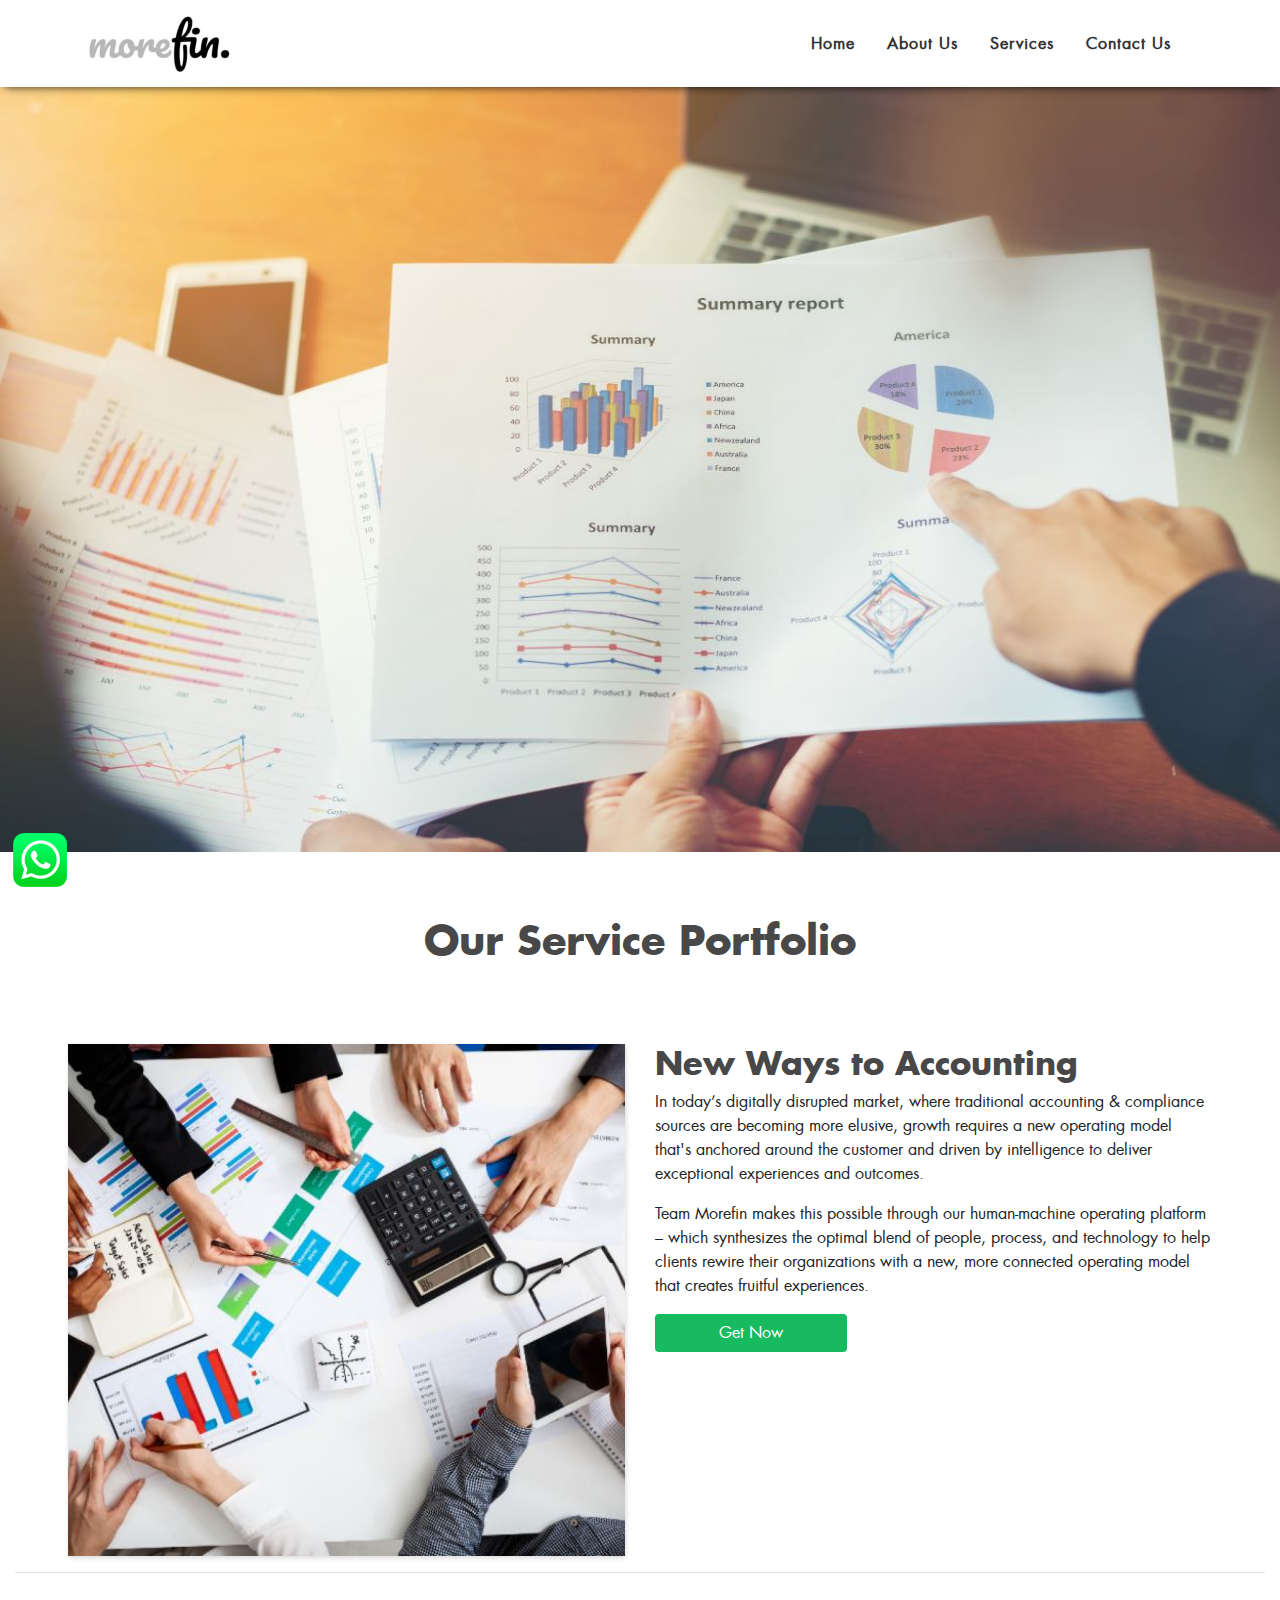
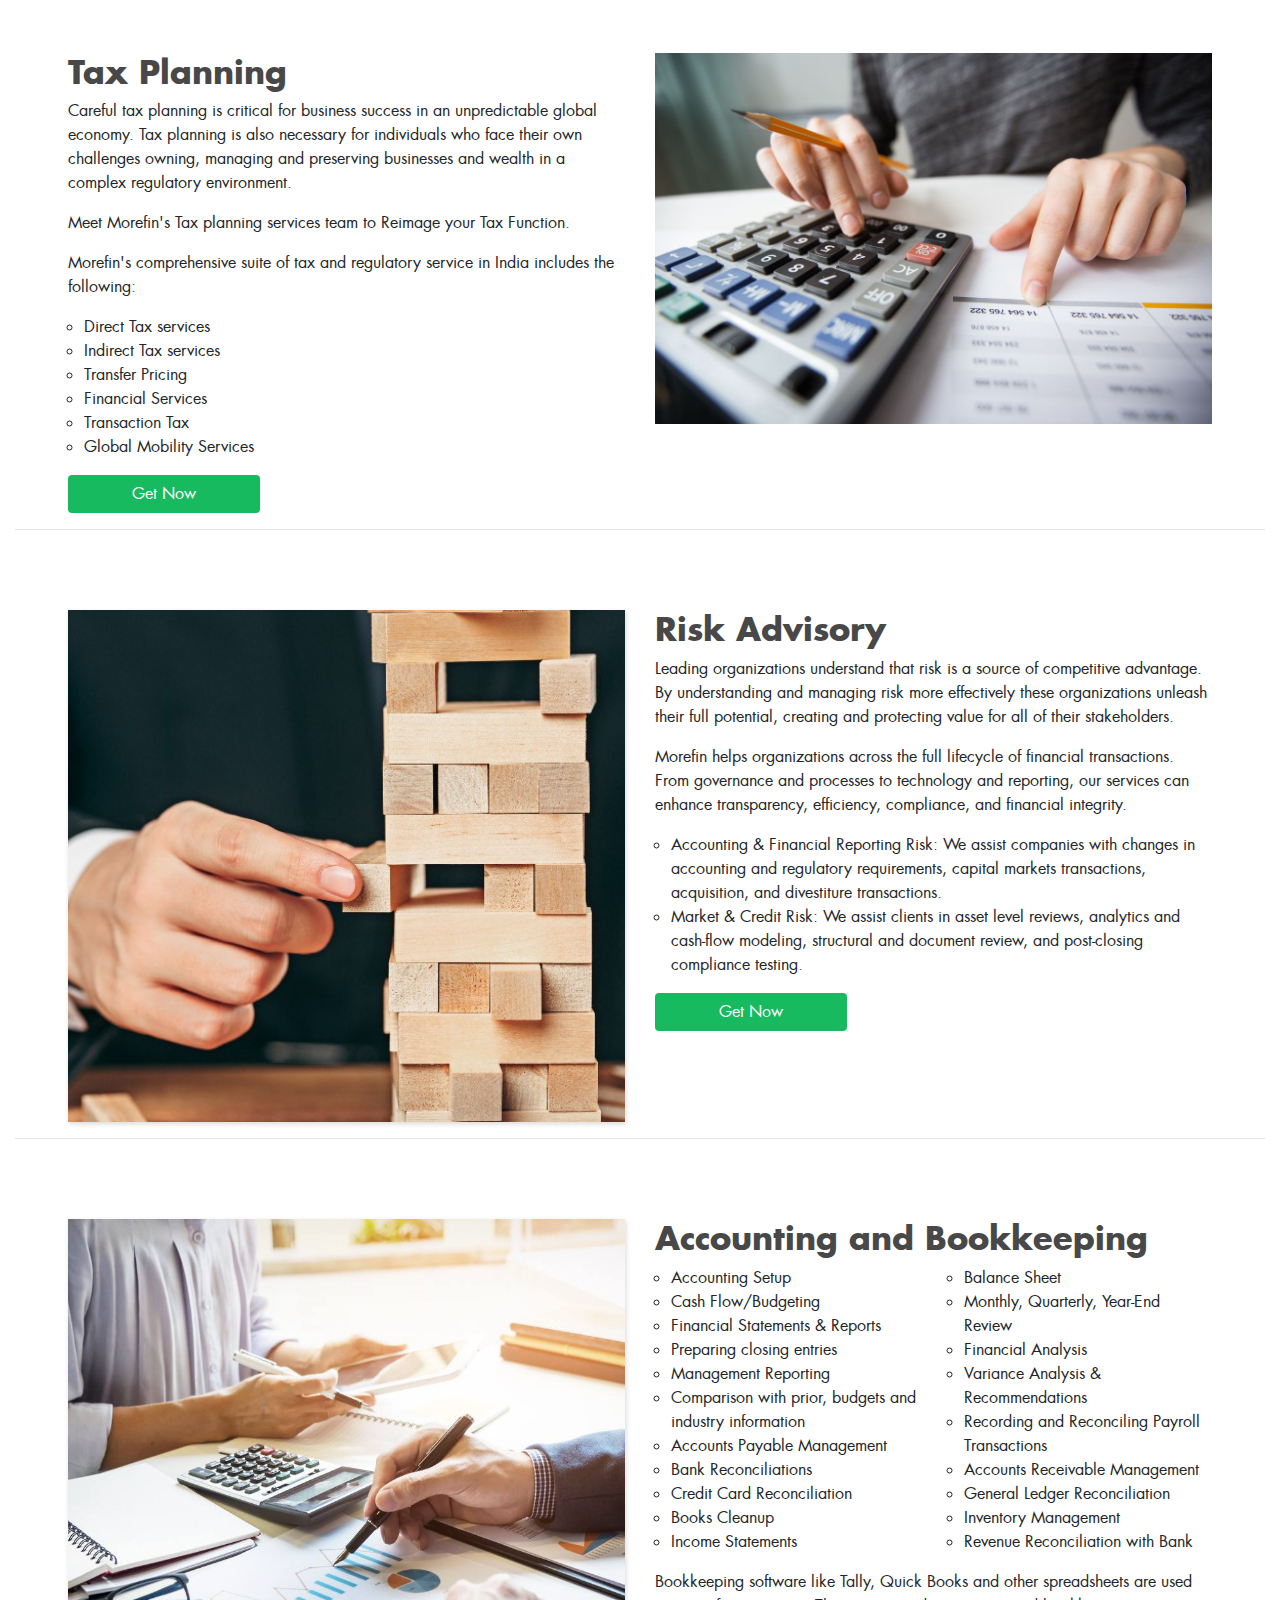
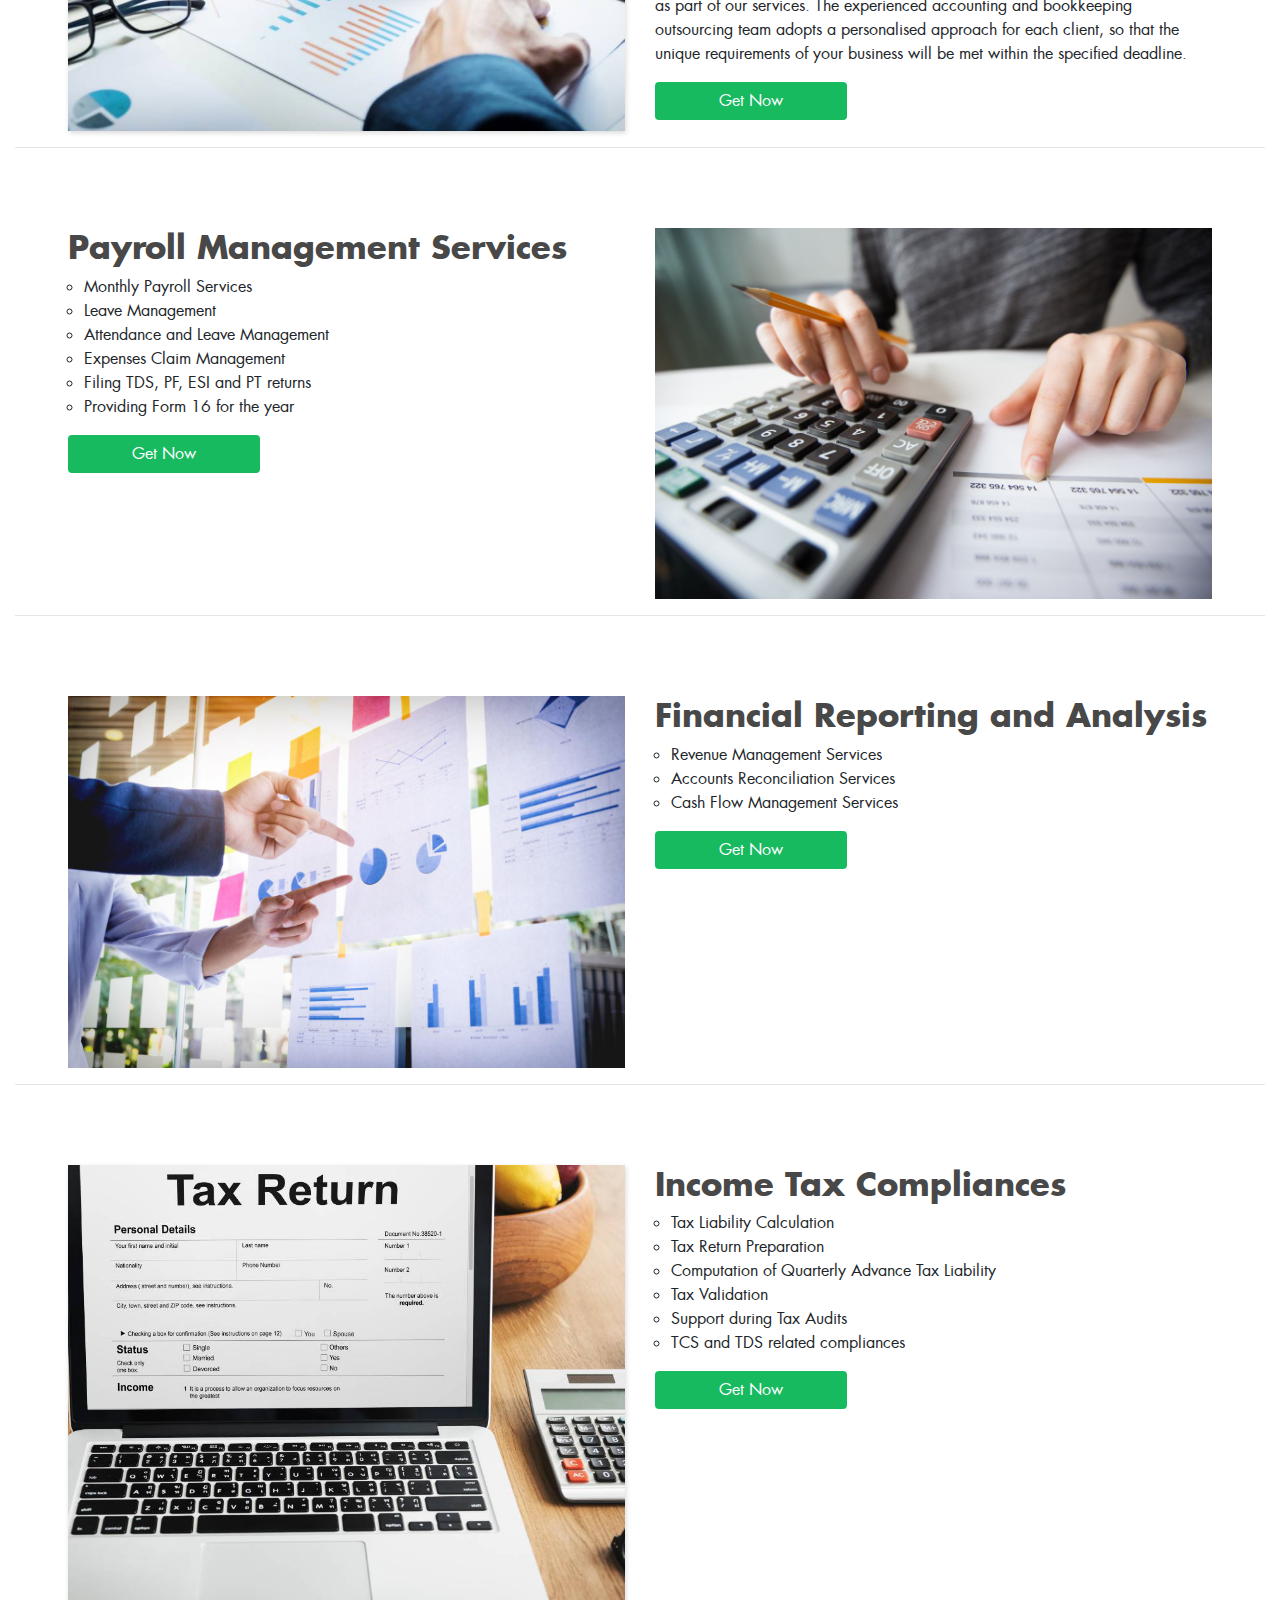
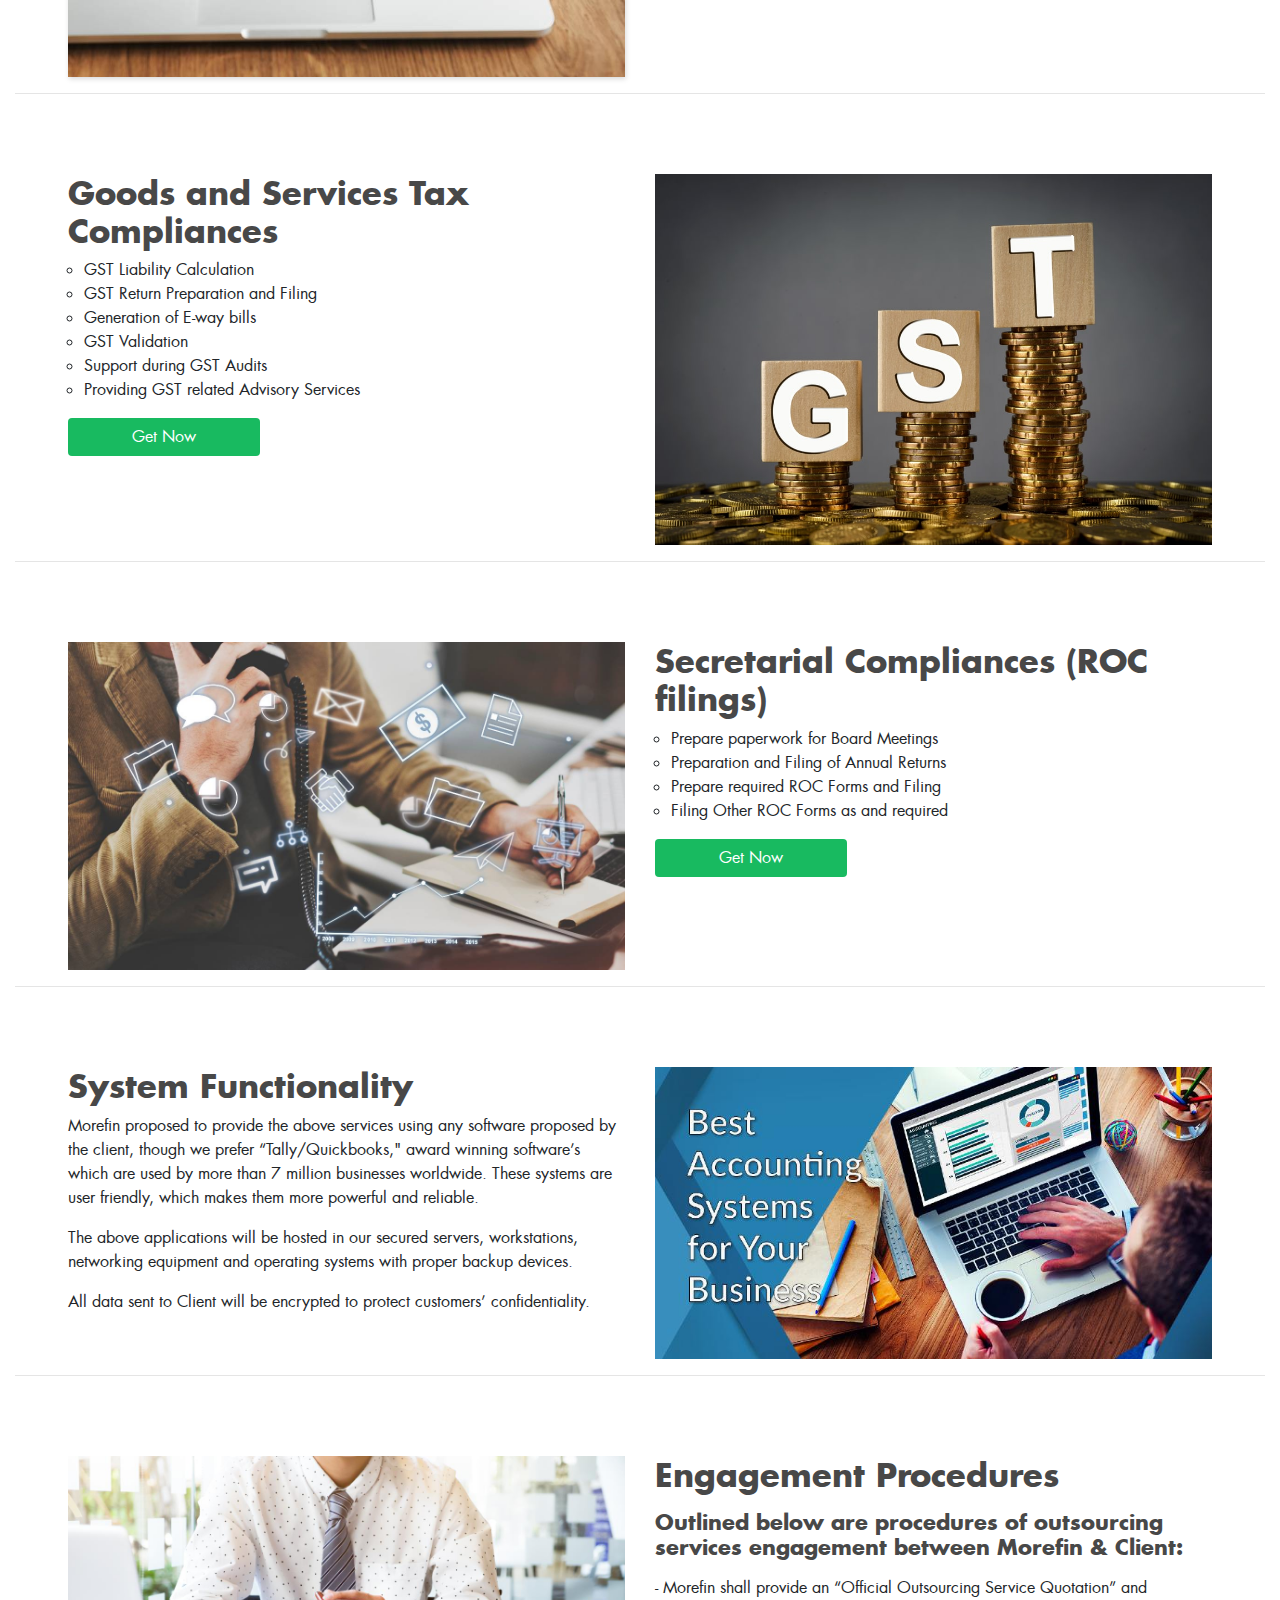
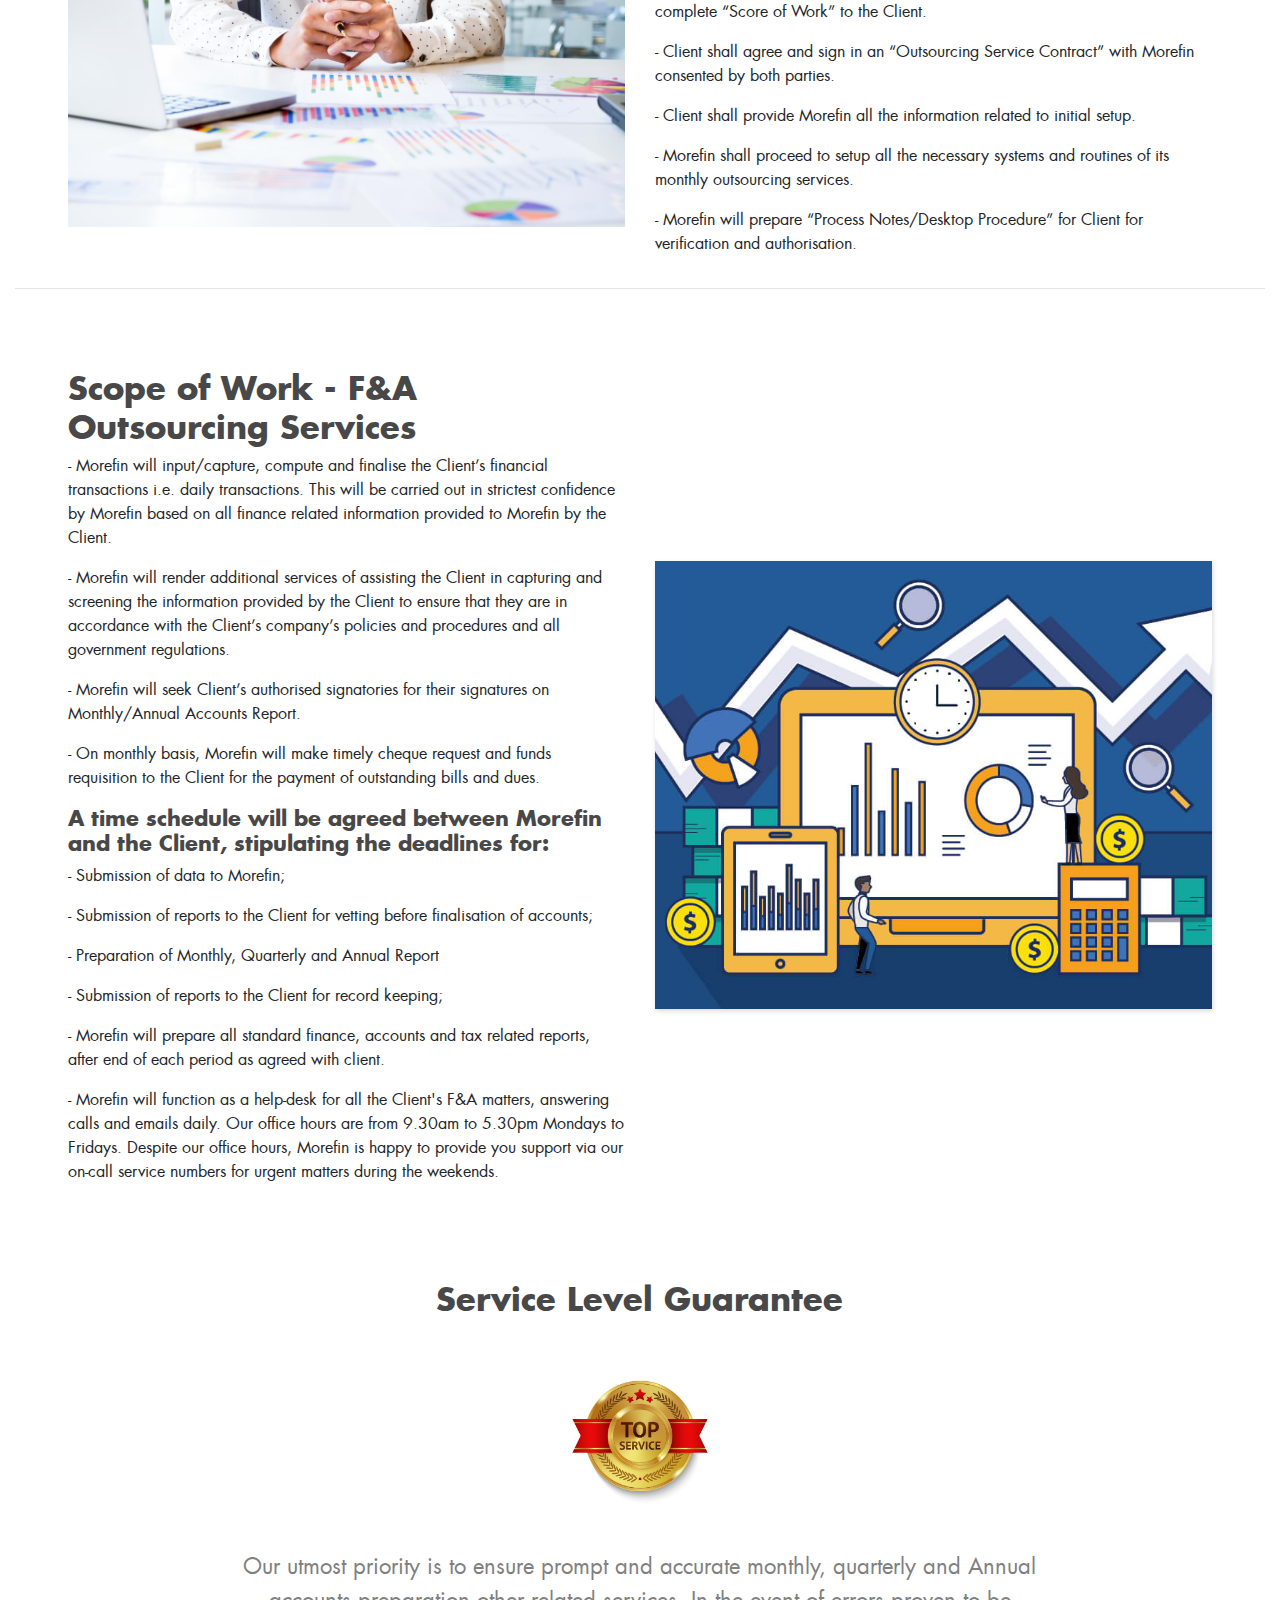
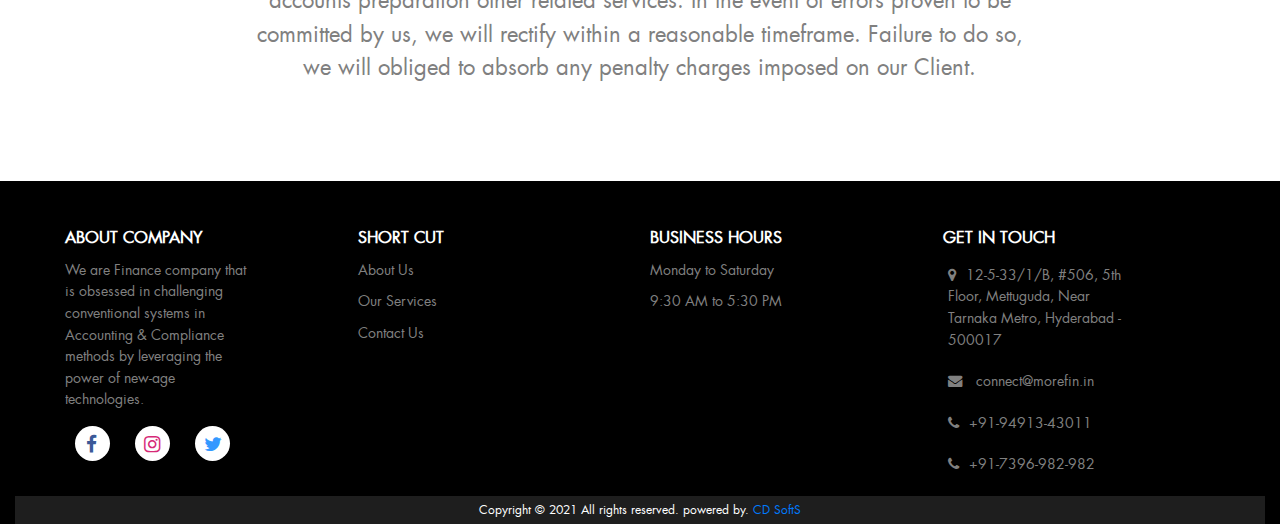
<file: services.html>
<!DOCTYPE html>
<html lang="en">

<head>
    <meta charset="UTF-8">
    <meta http-equiv="X-UA-Compatible" content="IE=edge">
    <meta name="description"
    content="Marketing for financial services means robust and competitive multi-channel marketing campaigns to keep up with competition across sectors like banking, wealth management, insurance, accounting, stocks, mutual funds, and more.v" />
<meta name="viewport" content="width=device-width, initial-scale=1.0">
<title>Accounting and Bookkeeping Services</title>

    <!--================style css link============ -->
    <link rel="stylesheet" href="assets/css/style.css">
    <link rel="stylesheet" href="assets/css/bootstrap.min.css">

    <!-- Custom Fonts -->
    <link rel="stylesheet" href="assets/custom-font/fonts.css" />

    <link rel="stylesheet" href="https://cdnjs.cloudflare.com/ajax/libs/font-awesome/4.4.0/css/font-awesome.min.css">

</head>

<body>
    <div class="main_container">
        <!--====== PRELOADER PART START ======-->
        <!--====== PRELOADER PART START ======-->
        <header>
            <nav id="navbar_top" class="navbar navbar-expand-lg navbar-light navbar_color">
                <div class="container">
                    <a class="navbar-brand" href="index.html">
                        <img src="assets/images/logo1.jpg" alt="logo" class="main_logo">
                    </a>
                    <button class="navbar-toggler" type="button" data-toggle="collapse" data-target="#main_nav"
                        aria-controls="main_nav" aria-expanded="false" aria-label="Toggle navigation">
                        <span class="navbar-toggler-icon"></span>
                    </button>
                    <div class="collapse navbar-collapse" id="main_nav">
                        <ul class="navbar-nav ml-auto">
                            <li class="nav-item active"><a class="nav-link" href="index.html"> Home </a></li>
                            <li class="nav-item active"><a class="nav-link" href="/about.html"> About Us</a></li>
                            <li class="nav-item active"><a class="nav-link" href="/services.html"> Services</a></li>
                            <li class="nav-item active"><a class="nav-link" href="/contact-us.html">Contact Us </a></li>
                            <!-- <li class="nav-item">
                                <a class="nav-link" href="tel:+91 9491343011"><span class="circle_icon2"><i class="fa fa-phone" aria-hidden="true"></i> +91-94913-43011</span></a>
                            </li>  -->
                        </ul>

                    </div> <!-- navbar-collapse.// -->
                </div> <!-- container-fluid.// -->
            </nav>
        </header>
        <section class="main_services_banner">
            <div class="top_banner_services">
                <!-- <h1>Services</h1> -->
            </div>
        </section>
        <section class="all_services_section">
            <div class="all_services">
                <h2>Our Service Portfolio</h2>
            </div>
        </section>

        <section class="structural_services">
            <div class="container-fluid">
                <div class="row">
                    <div class="col-lg-11 col-md-11 col-12 mx-auto">
                        <div class="row">
                            <div class="col-lg-6 col-md-6 col-sm-12 col-12 servives_images22">
                                <img src="assets/images/ways2.jpg" alt="">
                            </div>
                            <div class="col-lg-6 col-md-6 col-12">
                                <div class="services_sub_content">
                                    <h2>New Ways to Accounting</h2>
                                
                                    <p>In today’s digitally disrupted market, where traditional accounting & compliance sources are becoming more elusive,  growth requires a new operating model that's anchored around the customer and driven by intelligence to deliver exceptional experiences and outcomes.</p>
                                   <P>Team Morefin makes this possible through our human-machine operating platform –  which synthesizes the optimal blend of people, process, and technology to help clients rewire their organizations with a new, more connected operating model that creates fruitful experiences.</P>
                                    <a href="contact-us.html" class="btn btn_services">Get Now</a>
                                </div>
                            </div>
                        </div>
                    </div>
                </div>
                <hr>
            </div>
        </section>


        <section class="structural_services">
            <div class="container-fluid">
                <div class="row">
                    <div class="col-lg-11 col-md-11 col-12 mx-auto">
                        <div class="row">
                            <div class="col-lg-6 col-md-6 col-12 order-2 order-sm-1">
                                <div class="services_sub_content">
                                    <h2>Tax Planning</h2>
                                  <P>Careful tax planning is critical for business success in an unpredictable global economy. Tax planning is also necessary for individuals who face their own challenges owning, managing and preserving businesses and wealth in a complex regulatory environment.</P>
                               <P>Meet Morefin's Tax planning services team to Reimage your Tax Function.</P> 
                               <P>Morefin's comprehensive suite of tax and regulatory service in India includes the following:</P>
                               <ul>
                                   <li>Direct Tax services</li>
                                   <li>Indirect Tax services</li>
                                   <li>Transfer Pricing</li>
                                   <li>Financial Services</li>
                                   <li>Transaction Tax</li>
                                   <li>Global Mobility Services</li>
                               </ul>
                            </div>

                                <a href="contact-us.html" class="btn btn_services">Get Now</a>
                            </div>
                            <div class="col-lg-6 col-md-6 col-12 servives_images order-1 order-sm-2">
                                <img src="assets/images/services2.jpg" alt="">
                            </div>

                        </div>
                    </div>
                </div>
                <hr>
            </div>
        </section>

        <section class="structural_services">
            <div class="container-fluid">
                <div class="row">
                    <div class="col-lg-11 col-md-11 col-12 mx-auto">
                        <div class="row">
                            <div class="col-lg-6 col-md-6 col-sm-12 col-12 servives_images22">
                                <img src="assets/images/riskad.jpg" alt="">
                            </div>
                            <div class="col-lg-6 col-md-6 col-12">
                                <div class="services_sub_content">
                                    <h2>Risk Advisory</h2>
                                
                                   <p>Leading organizations understand that risk is a source of competitive advantage. By understanding and managing risk more effectively these organizations unleash their full potential, creating and protecting value for all of their stakeholders.</p>
                                   <p>Morefin helps organizations across the full lifecycle of financial transactions. From governance and processes to technology and reporting, our services can enhance transparency, efficiency, compliance, and financial integrity.</p>
                                
                                  <ul>
                                      <li>Accounting & Financial Reporting Risk: We assist companies with changes in accounting and regulatory requirements, capital markets transactions, acquisition, and divestiture transactions.</li>
                                      <li>Market & Credit Risk: We assist clients in asset level reviews, analytics and cash-flow modeling, structural and document review, and post-closing compliance testing.</li>
                                  </ul>
                                  <a href="contact-us.html" class="btn btn_services">Get Now</a>
                                </div>
                            </div>
                        </div>
                    </div>
                </div>
                <hr>
            </div>
        </section>

        <!-- <section class="all_services_section">
            <div class="all_services">
                <h2>Our Service Portfolio</h2>
            </div>
        </section> -->

        <section class="structural_services">
            <div class="container-fluid">
                <div class="row">
                    <div class="col-lg-11 col-md-11 col-12 mx-auto">
                        <div class="row">
                            <div class="col-lg-6 col-md-6 col-sm-12 col-12 servives_images22">
                                <img src="assets/images/services1.jpg" alt="">
                            </div>
                            <div class="col-lg-6 col-md-6 col-12">
                                <div class="services_sub_content">
                                    <h2>Accounting and Bookkeeping</h2>
                                    <ul>
                                        <div class="row">
                                            <div class="col-6">
                                                <li>Accounting Setup</li>
                                                <li>Cash Flow/Budgeting</li>
                                                <li>Financial Statements & Reports</li>
                                                <li>Preparing closing entries</li>
                                                <li>Management Reporting</li>
                                                <li>Comparison with prior, budgets and industry information</li>
                                                <li>Accounts Payable Management</li>
                                                <li>Bank Reconciliations</li>
                                                <li>Credit Card Reconciliation</li>
                                                <li>Books Cleanup</li>
                                                <li>Income Statements</li>
                                            </div>
                                            <div class="col-6">

                                                <li>Balance Sheet</li>
                                                <li>Monthly, Quarterly, Year-End Review</li>
                                                <li>Financial Analysis</li>
                                                <li>Variance Analysis & Recommendations</li>
                                                <li>Recording and Reconciling Payroll Transactions</li>
                                                <li>Accounts Receivable Management</li>
                                                <li>General Ledger Reconciliation</li>
                                                <li>Inventory Management</li>
                                                <li>Revenue Reconciliation with Bank</li>
                                            </div>
                                        </div>

                                    </ul>
                                    <p>Bookkeeping software like Tally, Quick Books and other spreadsheets are used as
                                        part of our services. The experienced accounting and bookkeeping outsourcing
                                        team adopts a personalised approach for each client, so that the unique
                                        requirements of your business will be met within the specified deadline.</p>
                                    <a href="contact-us.html" class="btn btn_services">Get Now</a>
                                </div>
                            </div>
                        </div>
                    </div>
                </div>
                <hr>
            </div>
        </section>

        <section class="structural_services">
            <div class="container-fluid">
                <div class="row">
                    <div class="col-lg-11 col-md-11 col-12 mx-auto">
                        <div class="row">
                            <div class="col-lg-6 col-md-6 col-12 order-2 order-sm-1">
                                <div class="services_sub_content">
                                    <h2>Payroll Management Services</h2>
                                    <ul>
                                        <li>Monthly Payroll Services</li>
                                        <li>Leave Management</li>
                                        <li>Attendance and Leave Management</li>
                                        <li>Expenses Claim Management</li>
                                        <li>Filing TDS, PF, ESI and PT returns</li>
                                        <li>Providing Form 16 for the year</li>
                                    </ul>
                                </div>

                                <a href="contact-us.html" class="btn btn_services">Get Now</a>
                            </div>
                            <div class="col-lg-6 col-md-6 col-12 servives_images order-1 order-sm-2">
                                <img src="assets/images/services2.jpg" alt="">
                            </div>

                        </div>
                    </div>
                </div>
                <hr>
            </div>
        </section>


        <section class="structural_services">
            <div class="container-fluid">
                <div class="row">
                    <div class="col-lg-11 col-md-11 col-12 mx-auto">
                        <div class="row">
                            <div class="col-lg-6 col-md-6 col-12 servives_images">
                                <img src="assets/images/services3.jpg" alt="">
                            </div>
                            <div class="col-lg-6 col-md-6 col-12">
                                <div class="services_sub_content">
                                    <h2>Financial Reporting and Analysis</h2>
                                    <ul>
                                        <li>Revenue Management Services </li>
                                        <li>Accounts Reconciliation Services </li>
                                        <li>Cash Flow Management Services</li>
                                </div>
                                </ul>
                                <a href="contact-us.html" class="btn btn_services ">Get Now</a>
                            </div>
                        </div>
                    </div>
                </div>
                <hr>
            </div>
        </section>

        <section class="structural_services">
            <div class="container-fluid">
                <div class="row">
                    <div class="col-lg-11 col-md-11 col-12 mx-auto">
                        <div class="row">
                            <div class="col-lg-6 col-md-6 col-12 servives_images22">
                                <img src="assets/images/services4.jpg" alt="">
                            </div>
                            <div class="col-lg-6 col-md-6 col-12">
                                <div class="services_sub_content">
                                    <h2>Income Tax Compliances</h2>
                                    <ul>
                                        <li>Tax Liability Calculation</li>
                                        <li>Tax Return Preparation</li>
                                        <li>Computation of Quarterly Advance Tax Liability</li>
                                        <li>Tax Validation</li>
                                        <li>Support during Tax Audits</li>
                                        <li>TCS and TDS related compliances</li>
                                    </ul>


                                    <a href="contact-us.html" class="btn btn_services">Get Now</a>
                                </div>
                            </div>
                        </div>
                    </div>
                </div>
                <hr>
            </div>
        </section>

        <section class="structural_services">
            <div class="container-fluid">
                <div class="row">
                    <div class="col-lg-11 col-md-11 col-12 mx-auto">
                        <div class="row">
                            <div class="col-lg-6 col-md-6 col-12 order-2 order-sm-1">
                                <div class="services_sub_content">
                                    <h2>Goods and Services Tax Compliances</h2>
                                    <ul>
                                        <li>GST Liability Calculation</li>
                                        <li>GST Return Preparation and Filing</li>
                                        <li>Generation of E-way bills</li>
                                        <li>GST Validation</li>
                                        <li>Support during GST Audits</li>
                                        <li>Providing GST related Advisory Services</li>
                                    </ul>
                                </div>

                                <a href="contact-us.html" class="btn btn_services">Get Now</a>
                            </div>
                            <div class="col-lg-6 col-md-6 col-12 servives_images order-1 order-sm-2">
                                <img src="assets/images/services5.jpg" alt="">
                            </div>

                        </div>
                    </div>
                </div>
                <hr>
            </div>
        </section>


        <section class="structural_services">
            <div class="container-fluid">
                <div class="row">
                    <div class="col-lg-11 col-md-11 col-12 mx-auto">
                        <div class="row">
                            <div class="col-lg-6 col-md-6 col-12 servives_images">
                                <img src="assets/images/services6.jpg" alt="">
                            </div>
                            <div class="col-lg-6 col-md-6 col-12">
                                <div class="services_sub_content">
                                    <h2>Secretarial Compliances (ROC filings)</h2>
                                    <ul>
                                        <li>Prepare paperwork for Board Meetings</li>
                                        <li>Preparation and Filing of Annual Returns</li>
                                        <li>Prepare required ROC Forms and Filing</li>
                                        <li>Filing Other ROC Forms as and required</li>

                                </div>
                                </ul>
                                <a href="contact-us.html" class="btn btn_services ">Get Now</a>
                            </div>
                        </div>
                    </div>
                </div>
                <hr>
            </div>
        </section>

        <section class="structural_services">
            <div class="container-fluid">
                <div class="row">
                    <div class="col-lg-11 col-md-11 col-12 mx-auto">
                        <div class="row">
                            <div class="col-lg-6 col-md-6 col-12">
                                <div class="services_sub_content">
                                    <h2>System Functionality</h2>
                                    <p>Morefin proposed to provide the above services using any software proposed by the
                                        client, though we prefer “Tally/Quickbooks," award winning software’s which are
                                        used by more than 7 million businesses worldwide. These systems are user
                                        friendly, which makes them more powerful and reliable.</p>
                                    <p>The above applications will be hosted in our secured servers, workstations,
                                        networking equipment and operating systems with proper backup devices.</p>
                                    <p>All data sent to Client will be encrypted to protect customers’ confidentiality.
                                    </p>
                                </div>
                            </div>
                            <div class="col-lg-6 col-md-6 col-12 servives_images order-1 order-0">
                                <img src="assets/images/system.jpg" alt="">
                            </div>

                        </div>
                    </div>
                </div>
                <hr>
            </div>
        </section>
        <section class="structural_services">
            <div class="container-fluid">
                <div class="row">
                    <div class="col-lg-11 col-md-11 col-12 mx-auto">
                        <div class="row">
                            <div class="col-lg-6 col-md-6 col-12 servives_images order-2 order-sm-1">
                                <img src="assets/images/hand.jpg" alt="">
                            </div>
                            <div class="col-lg-6 col-md-6 col-12 order-1 order-sm-2">
                                <div class="services_sub_content">
                                    <h2>Engagement Procedures</h2>
                                    <h3 class="py-2">Outlined below are procedures of outsourcing services engagement between Morefin
                                        & Client:</h3>
                                    <p>- Morefin shall provide an “Official Outsourcing Service Quotation” and complete
                                        “Score of Work” to the Client.</p>
                                    <p>- Client shall agree and sign in an “Outsourcing Service Contract” with Morefin
                                        consented by both parties.
                                    </p>
                                    <p>- Client shall provide Morefin all the information related to initial setup.</p>
                                    <p>- Morefin shall proceed to setup all the necessary systems and routines of its
                                        monthly outsourcing services.</p>
                                    <p>- Morefin will prepare “Process Notes/Desktop Procedure” for Client for
                                        verification and authorisation.
                                    </p>
                                </div>
                            </div>
                        </div>
                    </div>
                </div>
                <hr>
            </div>
        </section>
        


        <section class="structural_services">
            <div class="container-fluid">
                <div class="row">
                    <div class="col-lg-11 col-md-11 col-12 mx-auto">
                        <div class="row">
                            <div class="col-lg-6 col-md-6 col-12">
                                <div class="services_sub_content">
                                    <h2>Scope of Work - F&A Outsourcing Services</h2>
                                    <p>-	Morefin will input/capture, compute and finalise the Client’s financial transactions i.e. daily transactions. This will be carried out in strictest confidence by Morefin based on all finance related information provided to Morefin by the Client.</p>
                                    <p>-	Morefin will render additional services of assisting the Client in capturing and
                                        screening the information provided by the Client to ensure that they are in accordance with the Client’s company’s policies and procedures and all government regulations.
                                        </p>
                                    <p>-	Morefin will seek Client’s authorised signatories for their signatures on Monthly/Annual Accounts Report.
                                    </p>
                                    <p>-	On monthly  basis,  Morefin  will  make  timely  cheque  request  and  funds
                                        requisition to the Client for the payment of outstanding bills and dues.
                                        </p>
                                        
                                        <h3>	A time schedule will be agreed between Morefin and the Client, stipulating the deadlines for:</h3>
                                        <p>-	Submission of data to Morefin;</p>
                                        <p>-	Submission of reports to the Client for vetting before finalisation of accounts;</p>
                                        <p>-	Preparation of Monthly, Quarterly and Annual Report</p>
                                        <p>-	Submission of reports to the Client for record keeping;</p>
                                        <p>-	Morefin will prepare all standard finance, accounts and tax related reports, after end of each period as agreed with client.</p>
                                <p>-	Morefin will function as a help-desk for all the Client's F&A matters,
                                    answering calls and emails daily. Our office hours are from 9.30am to 5.30pm Mondays to Fridays. Despite our office hours, Morefin is happy to provide you support via our on-call service numbers for urgent matters during the weekends.
                                    </p>
                                    </div>
                            </div>
                            <div class="col-lg-6 col-md-6 col-12 servives_images_sub order-1 order-0 d-flex flex-column justify-content-center align-items-center">
                                <img src="assets/images/scope.jpg" alt="">
                            </div>

                        </div>
                    </div>
                </div>
            </div>
        </section>
        
        <section class="grantee_services">
            <div class="container-fluid">
                <div class="row">
                    <div class="col-lg-11 col-md-11 col-12 mx-auto">
                        <div class="row">
                            <div class="col-12">
                                <div class="box_guarantee">
                                    <h2>Service Level Guarantee</h2>
                                    <img src="assets/images/garanntee.jpg" alt="">
                                    <p>Our utmost priority is to ensure prompt and accurate monthly, quarterly and
                                        Annual accounts preparation other related services. In the event of errors
                                        proven to be committed by us, we will rectify within a reasonable timeframe.
                                        Failure to do so, we will obliged to absorb any penalty charges imposed on our
                                        Client.</p>
                                </div>
                            </div>
                        </div>
                    </div>
                </div>
            </div>
        </section>
        <!-- Footer -->

        <footer>
            <section>
                <div class="container-fluid">
                    <div class="column">
                        <a class="footer_title">ABOUT COMPANY</a>
                        <a>We are Finance company that is obsessed in challenging conventional systems in Accounting & Compliance methods by leveraging the power of new-age technologies.</a>
                        <a href="#" title="Facebook"><i class="fa fa-facebook"></i></a>
                        <a href="#" title="Instagram"><i class="fa fa-instagram"></i></a>
                        <a href="#" title="Twitter"><i class="fa fa-twitter"></i></a>
                    </div>
                    <div class="column">
                        <a class="footer_title">SHORT CUT</a>
                        <a href="about.html">About Us</a>
                        <a href="services.html">Our Services</a>
                        <a href="contact-us.html">Contact Us</a>
                    </div>
                    <div class="column">
                        <a class="footer_title"> BUSINESS HOURS </a>
                        <a href="">Monday to Saturday</a>
                        <a href="">9:30 AM to 5:30 PM</a>
                    </div>
                    <div class="column">
                        <a class="footer_title">GET IN TOUCH</a>
                        <a title="Address"><i class="fa fa-map-marker"></i>12-5-33/1/B, #506, 5th Floor, Mettuguda, Near Tarnaka Metro, Hyderabad - 500017</a>
                        <a href="emailto:connect@morefin.in" title="Email"><i class="fa fa-envelope"></i> connect@morefin.in</a>
                        <a href="tel:+91 9491343011" title="Contact"><i class="fa fa-phone"></i>+91-94913-43011</a>
                        <a href="tel:+91 7396982982" title="Contact"><i class="fa fa-phone"></i>+91-7396-982-982</a>
                      </div>

                    <div class="sub-footer">
                        Copyright © 2021 All rights reserved. powered by. <a href="https://www.cdsoft.in/"> CD SoftS</a>
                    </div>
                </div>
            </section>
        </footer>
        <div class="whatsapp-sec">
            <a href="https://api.whatsapp.com/send?phone=919491343011&amp;text=" style="left: 10px;z-index: 999999;position: fixed;bottom: 10px;cursor: pointer;
            display: block;color: rgb(255, 255, 255);text-align: center;" target="_blank"><img
                    src="assets/images/Whatsupicon.png" class="ImgSzWhatsapp" alt="accounting"></a>
        </div>

    </div>
    <!-- ===========================jquery js============================= -->
    <script src="assets/js/vendor/jquery-1.12.4.min.js"></script>
    <script src="assets/js/vendor/modernizr-3.6.0.min.js"></script>

    <!-- ===========================bootstrap js============================= -->
    <script src="assets/js/bootstrap.min.js"></script>

    <!-- ===========================main js============================= -->
    <script src="assets/js/main.js"></script>
</body>

</html>
</file>
<file: assets/css/style.css>
* {
 margin: 0;
  padding: 0;
  -webkit-box-sizing: border-box;
  -moz-box-sizing: border-box;
  box-sizing: border-box;
	font-family: 'futura_ltbook', sans-serif;}
	
body{
	font-family: 'futura_ltbook', sans-serif;}
h1, h2, h3, h4, h5, h6 {
    font-weight: bold;
    /* text-transform: uppercase; */
    color: #484848;
    font-family: 'futura_ltbold', sans-serif;}
h1{font-size: 70px; margin:0; line-height: 72px;}
h2 {font-size: 30px; margin: 0 0 20px;}
h3 {font-size: 20px; margin: 0 0 10px;}
img {width: 100%;}
a,button{outline: 0 !important;}
a:hover,a:focus{ text-decoration: none}
i {
	margin-right: 10px;
}
:root{
	--first_color: #F5811D;
	--second_color:#f1731a;
	--heading_color:#0e4d96;
  --green_color:#18ba60;
	--heading_second_color:#0c59db;}
.main_container{
    overflow-x: hidden;}

.myown_slider{
    display: none;}
.btn{
  padding: 10px 25px;
  color: #fff;
  outline: none;
  border: none;
}
/* =============================navbar css start here=================================== */

.fixed-top {
	top: -40px !important;
	transform: translateY(40px);
	transition: transform .3s;}
.navbar_color{
	background-color: #fff;
    /* background-color: var(--heading_second_color); */
    /* background-color: rgb(162, 201, 254); */
    /* background-color: #2e363a; */
    /* background-color: #28304c !important; */
    box-shadow: -1px 6px 9px -6px rgba(0,0,0,0.82);
    -webkit-box-shadow: -1px 6px 9px -6px rgba(0,0,0,0.82);
    -moz-box-shadow: -1px 6px 9px -6px rgba(0,0,0,0.82);
    color: #333 !important;}
.navbar-expand-lg .navbar-nav li {
    padding-right: 1rem;
    letter-spacing: 1px;
    color: rgb(153, 139, 139) !important;} 
.navbar-collapse ul li a{
      color: #333 !important;
      font-weight: 600;}
 .navbar-collapse ul li a:hover{
    /* color: var(--second_color) !important; */
    color: #18ba60 !important;
    font-weight: 600;}
.navbar-toggler-icon{
    color: #333 !important;}
.navbar-dark .navbar-toggler {
    /* color: rgba(255,255,255,.55); */
    /* border-color: rgba(255,255,255,.1); */
    border-color: #333 !important;
    color: #333 !important;}
    /* .circle_icon2{
      border-radius: 50%;
      height: 1.5rem;
      width: 1.5rem;
      background: var(--green_color);
      display: inline-block;
  
    }
    .circle_icon2 .fa{
    color: #fff;
    padding: .1rem;
    font-size: .8rem;
    } */
    .circle_icon2 i{
      width: 1.7rem !important;
      height: 1.7rem !important;
      border-radius: 50%;
      background: var(--green_color);
      text-align: center !important;
      line-height: 28px;
      color: #fff;
      font-size:12px !important;
      margin-right: .4rem;
      margin-top:0 !important ;
     display:inline-block !important;
 
 
    }

/*--------------------------------------------------------------------------------------
PRELOADER
--------------------------------------------------------------------------------------*/
.preloader {
    position: fixed;
    left: 0;
    top: 0;
    width: 100%;
    height: 100%;
    background-color: #0c59db;
    z-index: 9999999;
    text-align: center; }
  
  .loading {
    position: absolute;
    top: 50%;
    left: 50%;
    transform: translate(-50%, -50%);
    height: 40px;
    display: flex;
    align-items: center; }
  
  .line {
    width: 5px;
    height: 40px;
    background: #fff;
    margin: 0 3px;
    border-radius: 10px;
    animation: loading 0.8s infinite; }
  
  .line:nth-child(2) {
    animation-delay: 0.1s; }
  
  .line:nth-child(3) {
    animation-delay: 0.2s; }
  
  .line:nth-child(4) {
    animation-delay: 0.3s; }
  
  .line:nth-child(5) {
    animation-delay: 0.4s; }
  
  .line:nth-child(6) {
    animation-delay: 0.5s; }
  
  .line:nth-child(7) {
    animation-delay: 0.6s; }
  
  .line:nth-child(8) {
    animation-delay: 0.7s; }
  
  @keyframes loading {
    0% {
      height: 0; }
    50% {
      height: 40px; }
    100% {
      height: 0; } }
/* ======================home page css start here======================== */
.hero123{
  position: relative;
  height:600px;
  background-image:url('../../assets/images/herobanner.jpg');
  background-size:100% 100%;
  background-repeat:no-repeat;
  position:relative;
  overflow:hidden;
  display:flex;
  align-items:center;
  justify-content:center;}
.hero123 .overlay123{
  background-color:#000;
  position:absolute;
  height:100%;
  width:100%;
  z-index:1;
  left:0;
  right:0;
  top:0;
  opacity:0.5;}
.hero123 .content123{
  color:#fff;
  z-index:2;
  text-align:center;}
.hero123 .content123 h1{
  font-size:45px;
  font-weight:700;
color: #fff;
padding-bottom: 2rem;}
.hero123 .content123 p{
  position: absolute;
  top: 70%;
  left: 50%;
  transform: translate(-50%, -50%);
color: #fff;
width: 60%;
font-size: 1.3rem;}
@media screen and (max-width:800px) {
 /* ======================home page css start here======================== */
.hero123{
  height:500px;
  display:flex;
  flex-direction: column;
  align-items:center;
  justify-content:flex-start;}
.hero123 .content123 h1{
  font-size:32px;
  font-weight:700;
padding: 4rem .5rem 0 .5rem;}
.hero123 .content123 p{
  position: absolute;
  top: 60%;
width: 85%;
font-size: 1rem;}   
}

/* overlay effects section  */
.main_business_div{
  margin: 5rem 0;}

.sub_hover_div{
  display: block;
  position: absolute;
  top: 80%;
  left: 50%;
  transform: translate(-50%, -50%);
  background: rgba(0,0,0,.5);
  width: 90%;
  height: 6rem;
  text-align: center;
  border-radius: 8px;
  display: flex;
  flex-direction: row;
  align-items: center;
  justify-content: space-around;}

.sub_hover_div h2{
color: #fff;
font-size: 1rem;
/* padding-top: 2rem; */}
.sub_hover_div .fa{
  color: #fff;
  font-size: 1rem;
  /* padding-top: 2rem; */}
.container_effects{
  padding: 0em 0;
  float: left;
  width: 100%;}
.container_effects img{
  width: 100%;
  height: 350px;
  border-radius: 8px;}

.btn_read_more{
  color: #fff !important;
padding: 10px 25px;
background: #18ba60 !important;
width: 8rem !important;
outline: none;
font-weight: bold;
border: 1px solid #18ba60 !important;}
.btn_read_more:hover{
color: #18ba60 !important;
border: 1px solid #18ba60 !important;
background: #fff !important;}
@media screen and (max-width: 640px){
  /* overlay effects section  */
.main_business_div{
  margin: 3rem 0 0 0;}
  .container_effects{
    display: block;
    width: 100%;
    margin-bottom: 1.5rem; }
}

@media screen and (min-width: 900px){
  .container_effects{
    width: 100%;}
}

.container_effects .title{
  color: #1a1a1a;
  text-align: center;
  margin-bottom: 10px;}

.content {
  position: relative;
  width: 90%;
  max-width: 400px;
  margin: auto;
  overflow: hidden;}

.content .content-overlay {
  background: rgba(0,0,0,0.7);
  position: absolute;
  height: 99%;
  width: 100%;
  left: 0;
  top: 0;
  bottom: 0;
  right: 0;
  opacity: 0;
  -webkit-transition: all 0.4s ease-in-out 0s;
  -moz-transition: all 0.4s ease-in-out 0s;
  transition: all 0.4s ease-in-out 0s;}

.content:hover .content-overlay{
  opacity: 1;}

.content-image{
  width: 100%;}

.content-details {
  position: absolute;
  text-align: center;
  padding-left: 1em;
  padding-right: 1em;
  width: 100%;
  top: 50%;
  left: 50%;
  opacity: 0;
  -webkit-transform: translate(-50%, -50%);
  -moz-transform: translate(-50%, -50%);
  transform: translate(-50%, -50%);
  -webkit-transition: all 0.3s ease-in-out 0s;
  -moz-transition: all 0.3s ease-in-out 0s;
  transition: all 0.3s ease-in-out 0s;}

.content:hover .content-details{
  top: 30%;
  left: 50%;
  opacity: 1;
  text-decoration: none;}

.content-details h3{
  color: #fff;
  font-weight: 500;
  letter-spacing: 0.15em;
  margin-bottom: 0.5em;
  text-transform: uppercase;}

.content-details p{
  color: #fff;
  font-size: 1em;}
.content-details ul li{
  text-align: left;
  color: #fff;
  text-decoration: none !important;}

.fadeIn-bottom{
  top: 80%;}

.fadeIn-top{
  top: 20%;}

.fadeIn-left{
  left: 20%;}

.fadeIn-right{
  left: 80%;}

/* why outsourcing section start here */
.why_outsourcing_main{
  margin: 1rem 0 4rem 0;}
.why_outsource_section{
  background: url("../../assets/images/out.webp") no-repeat left;
  background-size: 55%;
  background-color: #fdfdfd;
  overflow: hidden;
  padding: 100px 0;}

.inner-container{
  width: 55%;
  float: right;
  background-color: #fdfdfd;
    box-shadow: 1px 2px 5px rgb(0 0 0 / 15%);
  padding: 10px 80px;}

.inner-container h2{
  margin-bottom: 30px;
  padding-top: 1rem;
  font-size: 2.5rem;
  font-weight: 900;}

.text{
  font-size: 15px;
  color: #545454;
  line-height: 20px;
  text-align: justify;
  margin-bottom: 30px;}

.skills{
  display: flex;
  justify-content: space-between;
  font-weight: 700;
  font-size: 13px;}

@media screen and (max-width:1200px){
  .inner-container{
      padding: 80px;}
}

@media screen and (max-width:1000px){
  .why_outsource_section{
      background-size: 100%;
      padding: 100px 40px;}
  .inner-container{
      width: 100%;}
}

@media screen and (max-width:600px){
  .why_outsource_section{
      padding: 0;}
  .inner-container{
      padding: 20px;}
  .inner-container h2{
   text-align: center;
   padding-bottom: 1rem;}
}

/* =============services css start here================== */
.our_services_div {
  margin:0rem 0 0rem 0;}
.our_services_div h2{
  font-size: 2.5rem;
  text-align: center;}

.services .box {
	/* background-color:#12141c; */
  /* background-color: rgb(165, 200, 248); */
  background-color: #28304c !important;
  /* background-color: var(--second_color); */
  /* background-color: #2e363a; */
	overflow:hidden;
	transition: .3s ease;
  border-radius: 8px;
  margin-bottom: 1rem;
  height: 20rem;}
.services .box i {
	/* color:#f26c4f; */
  /* color: #18ba60; */
  color: #fff;
  /* color: var(--second_color); */
	transition:inherit;
	transition-delay: 0s}
.services h4 {
	color:#fff;
  /* color: #333; */
	transition:inherit;
	transition-delay: .05s;
  font-size: 1.1rem;
  letter-spacing: .5px;}
.services p {
	/* color:#dfdfdf; */
  color: #fff;
	transition:inherit;
	transition-delay: .1s;}
.readmore {
	color:#fff;
  /* color: #333; */
	overflow: hidden;
    display: inline-block;
    font-size: .75rem;
    text-transform: uppercase;
    font-weight: 700;
    /* color: #fff; */
    position: relative;
    padding-right: 2rem;}
.readmore:before {
	animation: ts-link-arrow-effect-animation-out;
    animation-fill-mode: forwards;
    animation-duration: .4s;
    animation-timing-function: cubic-bezier(.6, .01, 0, 1);
    /* background-color: #18ba60; */
    background-color: #fff;
    bottom: 0;
    height: .125rem;
    margin: auto;
    left: 0;
    content: '';
    position: absolute;
    top: 0;
    width: 100%;
    transform: scaleX(.2);
    transform-origin: left center;
    z-index: 0;}
.readmore span {
	position: relative;
    transform: translateX(-200%);
    display: inline-block;
    transition: .6s cubic-bezier(.6, .01, 0, 1);}
.box:hover .readmore span {
    transform: translateX(0%);}
.box:hover .readmore:before {
	animation: ts-link-arrow-effect-animation-in;
    animation-fill-mode: forwards;
    animation-duration: .4s;
    animation-timing-function: cubic-bezier(.6, .01, 0, 1);}
.box:hover i,
.box:hover h4,
.box:hover p {
    transform: translateY(-0.625rem);}
@keyframes ts-link-arrow-effect-animation-out {
    0% {
        transform-origin: right center;
        transform: scaleX(.2);
    }

    70% {
        transform-origin: right center;
    }

    71% {
        transform-origin: left center;
        transform: scaleX(1);
    }

    100% {
        transform-origin: left center;
        transform: scaleX(.2);
    }
}
@keyframes ts-link-arrow-effect-animation-in {
    0% {
        transform-origin: left center;
        transform: scaleX(.2);
    }

    70% {
        transform-origin: left center;
        transform: scaleX(1);
    }

    71% {
        transform-origin: right center;
    }

    100% {
        transform-origin: right center;
        transform: scaleX(.2);
    }
}
@media screen and (max-width:800px) {
  .services .box {
    height: 22rem;}
  .our_services_div {
    margin:0rem 0 0rem 0;}
}
/*============== form section start here ==================*/
.form_section_bg{
  /* background-color:#12141c; */
  background-color: #2e363a;
  margin:2rem 0 0 0rem 0;}
.form_content{
  padding: 8rem 0;}
.home_form_div{
  padding: 8rem 0;}
.form_content h2{
  color: #fff;
  font-size: 1.8rem;
  padding-bottom: 1rem;}
.form_content p{
  color: #fff;
  font-size: 1.2rem;}
.btn_submit_index{
  color: #fff !important;
padding: 10px 25px;
background: #18ba60 !important;
width: 8rem !important;
outline: none;
font-weight: bold;
border: 1px solid #18ba60 !important;}
.btn_submit_index:hover{
color: #18ba60 !important;
border: 1px solid #18ba60 !important;
background: #fff !important;}

.home_form_div input[type="email"], .home_form_div input[type="text"] {
    /* background: #d8e7ef; */
    background: #fff;
    -webkit-border-radius: 3px;
    -moz-border-radius: 3px;
    border-radius: 3px;}
.home_form_div p{
  color: #fff;
}
@media screen and (max-width:800px) {
  .form_content{
    padding: 2rem 0;
  }
  .home_form_div{
    padding: 2rem 0;
  }
}

/* advantages section start here */
.advantages_section_main{
  /* background: rgba(135,206,235, .4); */
  background-color: rgb(165, 200, 248);
  margin:0 0 2rem 0;
  padding: 4rem 0;}
.advantages_section_main h2{
  text-align: center;
 padding-bottom: 2rem !important;
 font-size: 2.5rem;}
.advantages_content_box{
  border-radius: 45px;
  background: whitesmoke;
  height: 5rem;
  width: 100%;
  display: flex;
  flex-direction: row;
  justify-content: space-between;
  align-items: center;
  margin: 1rem 0;}
.advantages_content_box p{
padding: 1rem .2rem 0 1.5rem;
font-weight: bold;
width: 80%;}
.advantages_content_box span{
  width: 20%;}
.circle_icons{
  position: relative;
  border-radius: 50%;
  background: #2e363a;
  display: inline-block;
  color: #fff;
  width: 5rem !important;
  height:5rem !important;}
.circle_icons .fa{
  position: absolute;
  top: 50%;
  left: 50%;
  transform: translate(-50%, -50%);
  font-size: 1.9rem;}
  .head_title2{
    font-size: 2.5rem !important;
  }
@media screen and (max-width:800px) {
  .advantages_content_box p{
    padding: 1rem .2rem 0 1.5rem;
    font-weight: bold; }
    .advantages_section_main h2{
      text-align: center;
      padding: 1rem 0 1rem 0;
      font-size: 1.8rem; }
  .advantages_content_box{
    height: 5rem;}
  .circle_icons{
    width: 5rem !important;
    height:5rem !important;
    padding: 0rem;
    line-height: 0;
    margin-left:0;
    display: inline-block;  }
  .circle_icons .fa{
    font-size: 1.8rem;}
}


/* ======================about us main page start here================================ */

a,
a:active,
a:focus {
    color: #6f6f6f;
    text-decoration: none;
    transition-timing-function: ease-in-out;
    -ms-transition-timing-function: ease-in-out;
    -moz-transition-timing-function: ease-in-out;
    -webkit-transition-timing-function: ease-in-out;
    -o-transition-timing-function: ease-in-out;
    transition-duration: .2s;
    -ms-transition-duration: .2s;
    -moz-transition-duration: .2s;
    -webkit-transition-duration: .2s;
    -o-transition-duration: .2s;
}

ul {
    margin: 0;
    padding: 0;
    list-style: none;}
.inner-column .image111 {
  max-width: 100%;
  height: 27rem; }
  .inner-column .image222 {
    max-width: 100%;
    height: 13rem;  }
.about-section{
    padding: 60px 0;
   /* min-height: 100vh;*/}

.sec-title{
position:relative;
z-index: 1;
margin-bottom:60px;}

.sec-title .title{
position: relative;
display: block;
font-size: 18px;
line-height: 24px;
/* color: #ff2222; */
color: #333;
font-weight: 500;
margin-bottom: 15px;}

.sec-title h2{
position: relative;
display: block;
font-size:40px;
line-height: 1.28em;
color: #2d3e50;
font-weight: 600;
padding-bottom:18px;}

.sec-title h2:before{
position:absolute;
content:'';
left:0px;
bottom:0px;
width:50px;
height:3px;
background-color:#d1d2d6;}

.sec-title .text{
position: relative;
font-size: 16px;
line-height: 26px;
color: #848484;
font-weight: 400;
margin-top: 35px;}

.sec-title.light h2{
color: #ffffff;}
.sec-title.text-center h2:before{
left:50%;
margin-left: -25px;}

.list-style-one{
position:relative;}

.list-style-one li{
position:relative;
font-size:16px;
line-height:26px;
color: #222222;
font-weight:400;
padding-left:35px;
margin-bottom: 12px;}

.list-style-one li:before {
content: "\f058";
position: absolute;
left: 0;
top: 0px;
display: block;
font-size: 18px;
padding: 0px;
color: #18ba60;
font-weight: 600;
-moz-font-smoothing: grayscale;
-webkit-font-smoothing: antialiased;
font-style: normal;
font-variant: normal;
text-rendering: auto;
line-height: 1.6;
font-family: "fontawesome";
border-radius: 8px;}

.list-style-one li a:hover{
color: #44bce2;}

.btn-style-one{
position: relative;
display: inline-block;
font-size: 17px;
line-height: 30px;
color: #ffffff;
padding: 10px 30px;
font-weight: 600;
overflow: hidden;
letter-spacing: 0.02em;
background-color: #18ba60;
border-radius: 8px;
text-decoration: none !important;
border: 1px solid #fff;}

.btn-style-one:hover{
/* background-color: #001e57; */
background: #fff;
border: 1px solid #18ba60;
color: #18ba60;}
.about-section{
position: relative;
padding: 120px 0 70px;}

.about-section .sec-title{
margin-bottom: 45px;}

.about-section .content-column{
position: relative;
margin-bottom: 50px;}

.about-section .content-column .inner-column{
position: relative;
padding-left: 30px;}

.about-section .text{
margin-bottom: 40px;
font-size: 16px;
line-height: 26px;
color: #848484;
font-weight: 400;}

.about-section .list-style-one{
margin-bottom: 45px;}

.about-section .btn-box{
position: relative;}

.about-section .btn-box a{
padding: 15px 50px;}

.about-section .image-column{
position: relative;}

.about-section .image-column .text-layer{
position: absolute;
right: -110px;
top: 50%;
font-size: 325px;
line-height: 1em;
color: #ffffff;
margin-top: -175px;
font-weight: 500;}

.about-section .image-column .inner-column{
position: relative;
padding-left: 120px;
padding-bottom: 125px;}

.about-section .image-column .inner-column:before{
position: absolute;
left: -75px;
top: 65px;
height: 520px;
width: 520px;
background-image:url("https://i.ibb.co/fxJ1jtC/about-circle-1.png");
content: "";}

.about-section .image-column .image-1{
position: relative;}

.about-section .image-column .image-2{
position: absolute;
left: 0;
bottom: 0;}

.about-section .image-column .image-2 img,
.about-section .image-column .image-1 img{
box-shadow: 0 30px 50px rgba(8,13,62,.15);}

.about-section .image-column .video-link{
position: absolute;
left: 70px;
top: 170px;}

.about-section .image-column .video-link .link{
position: relative;
display: block;
font-size: 22px;
color: #191e34;
font-weight: 400;
text-align: center;
height: 100px;
width: 100px;
line-height: 100px;
background-color: #ffffff;
border-radius: 50%;
box-shadow: 0 30px 50px rgba(8,13,62,.15);
-webkit-transition: all 300ms ease;
-moz-transition: all 300ms ease;
-ms-transition: all 300ms ease;
-o-transition: all 300ms ease;
transition: all 300ms ease;}

.about-section .image-column .video-link .link:hover{
background-color: #191e34;
color: #fff}

/* mission vision section here */
.card_missionvision {
  display: inline-block;
  /* width: 300px; */
  width: 100%;
  height: 28rem;
  margin: 10px 8px 50px 8px;
  text-align: center;
  background-color: #ffffff;
  padding: 30px 20px 40px;
  border-radius: 5px;
  box-shadow: 0 1px 3px rgba(45, 62, 80, 0.3);
  color: #2d3e50;}
.card_missionvision .fa {
  width: 100px;
  height: 100px;
  background-color: #e2e2e2;
  padding: 22px 0;
  border-radius: 50%;
  box-shadow: inset 0 1px 3px rgba(45, 62, 80, 0.3);
  text-shadow: 0 1px 3px rgba(45, 62, 80, 0.3);
  margin-bottom: 20px;
  font-size: 50px;}
.card_missionvision .title {
  margin: 10px 0;
  text-transform: uppercase;
  font-weight: bold;}
.card_missionvision p {
  font-weight: 300;}
.card_missionvision:hover {
  transform: translateY(-5px);
  box-shadow: 0 3px 10px rgba(45, 62, 80, 0.3);}
.card_missionvision:hover .fa {
  box-shadow: inset 0 3px 10px rgba(45, 62, 80, 0.3);
  text-shadow: 0 3px 2px rgba(45, 62, 80, 0.3);}
@media screen and (max-width:800px) {
  .about-section{
    padding: 30px 0;
   /* min-height: 100vh;*/}

  .inner-column .image111 {
    max-width: 100%;
    height: 18rem; }
    .inner-column .image222 {
      max-width: 100%;
      height: 12rem;  }
  .about-section .image-column .inner-column{
    position: relative;
    padding-left: 30px;
    padding-bottom: 125px; }
  /* mission vision section here */
.card_missionvision {
  width: 100%;
  margin: 10px 0px 50px 0px;}
}
/* =============================about us page end here========================== */

/* ===================services page start here====================================== */
.top_banner_services{
  background-image: url('../../assets/images/maniservices.jpg');
  background-size: 100% 100%;
  background-repeat: no-repeat;
  width: 100%;
  height: 85vh;
  margin-bottom: 4rem;}
.top_banner_services h1{
  text-align: center;
  color: #fff;
  padding-top: 3rem;
  font-size: 3rem;}
.all_services h2{
  text-align: center;
  font-size: 2.5rem;
  padding: 0rem 0;}
.services_sub_content ul li{
  list-style-type: circle;
  margin-left: 1rem;}
.servives_images22 img{
  width: 100%;
  height:32rem;
  box-shadow: 1px 2px 5px rgb(0 0 0 / 15%);
  object-fit: cover;}
.btn_services{
  background: #18ba60 !important;
  color: #fff !important;
  padding: 10px 25px;
  outline: none;
  border: 1px solid #fff;
  border-radius: 8px;
  text-decoration: none !important;
  width: 12rem !important;}
.btn_services:hover{
border: 1px solid #18ba60 !important;
background: #fff !important;
color:#18ba60 !important;
transition: .3s ease !important;}
.structural_services{
  margin-top: 5rem;}
.services_sub_content h3{
  font-size: 1.3rem;}
.servives_images_sub img{
  width: 100%;
  height: 28rem;
  box-shadow: 1px 2px 5px rgb(0 0 0 / 15%);
  object-fit: cover;}
/* guarantee section start here */
.box_guarantee{
  position: relative;
  margin: 5rem 0;
  width: 100%;
  display: flex;
  flex-direction: column;
  align-items: center;
  justify-content: center;}
.box_guarantee h2{
  text-align:center;
padding:0 0 2rem 0;}
.box_guarantee p{
  text-align: center;
  width: 70%;
  font-size: 1.4rem;
  padding-top: 2rem;
  color: gray;}
.box_guarantee img{
  width: 10rem;
  height: 10rem;}
@media screen and (max-width:800px) {
 /* ===================services page start here====================================== */
.top_banner_services{
  height: 55vh;
  margin-bottom: 2rem;}
.top_banner_services h1{
  padding-top: 3rem;
  font-size: 2.5rem;} 
.all_services h2{
  text-align: center;
  padding: 2rem 0 0 0;}
.services_sub_content ul li{
  margin-left: 1rem;}
.servives_images22 img{
  height:25rem;}
.services_sub_content h2{
  font-size: 1.5rem;
  padding: 1rem 0;}

/* guarantee section start here */
.box_guarantee{
  position: relative;
  margin: 2rem 0;
  width: 100%;}
.box_guarantee h2{
  text-align:center;
padding:0 0 1rem 0;}
.box_guarantee p{
  width: 90%;
  font-size: 1.3rem;}
.box_guarantee img{
  width: 10rem;
  height: 10rem;}
.structural_services{
  margin-top: 3rem;}
.services_sub_content h3{
  font-size: 1.2rem;}
.servives_images_sub img{
  width: 100%;
  height: 18rem;
  object-fit: cover;}
}
/* ===================services page end here====================================== */
/*============== contact us page start here================================================== */
.top_banner_contactus{
  /* background-image: url('../../assets/images/contactus.jpg'); */
  /* background-image: url('../../assets/images/contact-us-2993000_1920.jpg'); */
  background-image: url('../../assets/images/contact22.jpg');
  /* background-image: url('../../assets/images/contact-us-4193637_1920.jpg'); */
  background-size: 100% 100%;
  background-repeat: no-repeat;
  width: 100%;
  height: 90vh;
  margin-bottom: 4rem;}
.top_banner_contactus h1{
  text-align: center;
  color: #fff;
  padding-top: 3rem;
  font-size: 3rem;}
.contactus_container {
  width: 100vw;
  height: 100vh;
  display: flex;
  justify-content: center;
  align-items: center;
  /* background: linear-gradient(to right, #ffffff, #ffefba); */}
.contact {
  width: 750px;
  min-width: 750px;
  min-height: 550px;
  height: 600px;
  border-radius: 20px;
  padding: 20px;
  position: relative;
  box-shadow: rgba(50, 50, 93, 0.25) 0px 50px 100px -20px,
    rgba(0, 0, 0, 0.3) 0px 30px 60px -30px;
  /* background: #2e363a; */
  background-color: #28304c !important;
  border: 5px solid #18ba60 ;
}
.right_sides {
  height: auto;
  width: 350px;
  position: absolute;
  top: 50%;
  transform: translateY(-50%);
  border-radius: 20px;
  padding: 5px;
  left: -100px;
  background-color: #fff;
  box-shadow: rgba(17, 17, 26, 0.1) 0px 1px 0px,
    rgba(17, 17, 26, 0.1) 0px 8px 24px, rgba(17, 17, 26, 0.1) 0px 16px 48px;
  border: 5px solid #18ba60;
  color: #fff;
  display: flex;
  flex-direction: column;
  justify-content: space-around;}

.right_heading {
  font-size: 25px;
  letter-spacing: 1px;
  color: #333;
  margin-top: 10px;
  text-align: center;}
.location .fa{
  display: inline-block !important;}
.location p{
  display: inline-block !important;}
.left_sides {
  position: absolute;
  right: 50px;}

.heading {
  font: 35px sans-serif;
  letter-spacing: 2.5px;
  color: #fff;
  transform: translateX(-195px);}

.para {
  font-size: 16px;
  letter-spacing: 2px;
  margin-bottom: 30px;
  color: #fff;
  transform: translateX(-190px);}

.form_feilds {
  display: flex;
  justify-content: space-around;
  flex-direction: column;
  padding-right: 20px;}

.fields_input_and_labal {
  position: relative;}

input,
textarea {
  width: 200px;
  background-color: #fff;
  outline: none;
  border: none;
  margin-bottom: 30px;
  padding: 10px .5rem;
  border-radius: 8px;
  margin-bottom: 1rem !important;}

.label {
  font-size: 16px;
  color: #fff;
  padding-left: 10px;
  position: absolute;
  left: -160px;
  bottom: 25px;}

.t_msg {
  position: absolute;
  left: 0;
  bottom: 25px;
  left: -160px;}

.btn_submit22 {
  position: relative;
  cursor: pointer;
  display: inline-block;
  white-space: nowrap;
  /* background: linear-gradient(180deg, #00b4db 0%, #6dd5ed 100%); */
  background: #fff !important;
  border-radius: 100px !important;
  border: 0.5px solid rgba(255, 255, 255, 0.8);
  border-width: 0.5px 0.5px 0.5px 0.5px;
  padding: 4px 22px 5px 22px;
  box-shadow: rgba(17, 17, 26, 0.1) 0px 4px 16px,
    rgba(17, 17, 26, 0.05) 0px 8px 32px !important;
  color: #333;
  font-size: 16px;
  width: 120px;
  height: 40px;
  font-weight: bold;}

.btn_submit22:hover {
  background: var(--green_color) !important;
  color: #fff !important;
  transition: .5s ease;
  box-shadow: rgb(204, 219, 232) 3px 3px 6px 0px inset,
    rgba(255, 255, 255, 0.5) -3px -3px 6px 1px inset;}

.tabs {
  padding: 30px 20px 0;}

.tab {
  font-size: 20px;
  padding: 10px 15px;
  margin-bottom: 30px;
  border: 1px solid #fff;
  box-shadow: rgba(0, 0, 0, 0.2) 0px 18px 50px -10px;
  /* background-color: #00b4db; */
  /* background-color: #2e363a; */
  background-color: #28304c !important;
  height: auto;}

.tab i {
  padding-right: 20px;
  /* color: #5d26c1; */
  color: #fff;}

.social {
  display: flex;
  justify-content: space-around;
  margin-bottom: 10px;}

.social i {
  /* color: #00b4db; */
  color: #333;
  font-size: 20px;}

.map iframe{
  margin-top: 4rem;
  width: 100%;
  height: 30rem;}

.address_div_sub{
  display: none;}
.email a, .phone a{
  color: #fff;
  text-decoration: none;}
.email a:hover, .phone a:hover{
  color: #fff;
  text-decoration: none;}
@media only screen and (max-width: 950px) {
  .right_sides {
    width: 250px;
    left: -5px;
    height: calc(100% + 10px);
    border: none;
    border-top-right-radius: 0px;
    border-bottom-right-radius: 0px;}

  .tabs {
    padding: 55px 0 0 0; }

  .tab {
    padding: 20px 10px;
    margin-bottom: 50px;
    font-size: 18px;}

  .tab i {
    padding-right: 10px;
    font-size: 16px;}
}
@media screen and (max-width:800px) {
  
/*============== contact us page start here================================================== */
.top_banner_contactus{
  height: 50vh;
  object-fit: cover;
  margin-bottom: 4rem;}
.top_banner_contactus h1{
  padding-top: 2rem;
  font-size: 2rem;}
.contactus_container {
  width: 100%;
  height: auto !important;
  display: flex;
  flex-direction: column;
  justify-content: center;
  align-items: center;
  /* background: linear-gradient(to right, #ffffff, #ffefba); */}

.contact {
  /* width: 350px;
  min-width: 550px; */
  width: 100%;
  min-width: 100%;
  min-height: 550px !important;
  height:auto !important;
  border-radius: 20px;
  padding: 15px;
  position: relative;
  box-shadow: rgba(50, 50, 93, 0.25) 0px 50px 100px -20px,
    rgba(0, 0, 0, 0.3) 0px 30px 60px -30px;
  /* background-color: #00b4db; */
  /* background: #2e363a; */
  background-color: #28304c !important;
  border: 5px solid #18ba60;
  height: auto;}

.right_sides {
display: none;}
.address_main{
  margin: 2rem 1rem;
  display: flex;
  flex-direction: column;
  align-items: center;
  justify-content: center;}

.address_div_sub{
  display: block;}
.right_sides2233 {
  height: auto;
  width: 100%;
  border-radius: 20px;
  padding: 5px;
  background-color: #fff;
  box-shadow: rgba(17, 17, 26, 0.1) 0px 1px 0px,
    rgba(17, 17, 26, 0.1) 0px 8px 24px, rgba(17, 17, 26, 0.1) 0px 16px 48px;
  border: 5px solid #18ba60 ;
  color: #fff;
  display: flex;
  flex-direction: column;
  justify-content: center;}
.left_sides {
  position: relative;
  right: 0px;
  /* padding: 0 .5rem; */}
.heading {
  font: 35px sans-serif;
  letter-spacing: 2.5px;
  color: #fff;
  transform: none;
  text-align: center;}

.para {
  font-size: 16px;
  letter-spacing: 2px;
  margin-bottom: 10px;
  color: #fff;
  transform: none;
  text-align: center;}
.label {
  font-size: 12px;
  color: #fff;
  padding-left: 1px;
  position: relative;
  left: 10px;
  text-align: center;
  padding-top: 1rem;
  /* position: absolute;
  left: -80px;
  bottom: 25px; */}

.form_feilds {
  display: flex;
  justify-content: center;
  flex-direction: column;
  align-items: center;
  padding-right: 2px;}

.fields_input_and_labal {
  position: relative;}

input,
textarea {
  width: 100%;
  background-color: #fff;
  outline: none;
  border: none;
  margin-bottom: 30px;
  border-radius: 8px;
  margin-bottom: 1rem !important;}

.map iframe{
  margin-top: 2rem;
  width: 100%;
  height: 20rem;}
}
/* ====================================contact us page end here=========================================== */
/*===================== footer css start here=========================== */
footer{
  width:100%;
  background-color:#000;
  padding-top:30px;
  font-family: 'Open Sans', sans-serif;}
  
  footer .column{
  width:23%;
  display:inline-block;
  vertical-align:top;
  padding:10px 50px;}
  
  footer .column .footer_title{
  color:#fff !important;
  font-size:1em;
  font-weight:700;
  cursor:default; } 
  footer .column a{
  text-decoration:none;
  display:block;
  color:gray !important;
  font-size:0.9em;
  padding:5px 0;
  font-weight:400;
  transition:0.5s; }

  footer .column:not(:first-child) a:hover{
  color:#fff !important; }
  
  footer .column:nth-child(4) a:not(:first-child){
  margin:5px;
  display:inline-block }
  
  footer .column:nth-child(1) a:nth-child(3),footer .column:nth-child(1) a:nth-child(4),footer .column:nth-child(1) a:nth-child(5){
  display:inline-block;
  margin:10px;
  font-size:1.2em;
  background:#fff !important;
  width:35px;
  height:35px;
  text-align:Center;
  border-radius:50%;
  padding:5px 1px 3px 9px !important; }
  
  footer .column:nth-child(1) .fa-facebook{
  color:#3B5998; }
  
  footer .column:nth-child(1) .fa-instagram{
  color:#d62977; }
  
  footer .column:nth-child(1) .fa-twitter{
  color:#3399ff;}
  
  .sub-footer{
  background:#1e1e1e;
  width:100%;
  padding:5px 0;
  text-align:center;
  color:#fff !important;
  font-size:12px; }
  
  @media (max-width:1100px){
  footer .column:nth-child(1) a:nth-child(3),footer .column:nth-child(1) a:nth-child(4),footer .column:nth-child(1) a:nth-child(5){
  width:23px;
  height:23px;
  font-size:1.1em;
  margin:6px; }
  }
  @media (max-width:820px){
  footer .column:nth-child(1){
  width:95%;
  display:block;}
  footer .column:not(:first-child){
  width:45%;}
  footer .column:nth-child(4),footer .column:nth-child(5){
  width:95%;
  display:block;}
  footer .column:nth-child(1) a:nth-child(3),footer .column:nth-child(1) a:nth-child(4),footer .column:nth-child(1) a:nth-child(5){
  width:30px;
  height:30px;
  font-size:1.1em;
  padding:3px 1px 3px 7px !important; }
    
  footer .column{
    padding:10px;}
  }
  /*========================= footer end here =================*/
.btn_submit22{

}
</file>
<file: assets/custom-font/fonts.css>
/* Generated by Font Squirrel (https://www.fontsquirrel.com) on August 13, 2016 */

@font-face {
    font-family: 'futura_ltbold';
    src: url('futuralt-bold-webfont.eot');
    src: url('futuralt-bold-webfont.eot?#iefix') format('embedded-opentype'),
         url('futuralt-bold-webfont.woff') format('woff'),
         url('futuralt-bold-webfont.ttf') format('truetype'),
         url('futuralt-bold-webfont.svg#futura_ltbold') format('svg');
    font-weight: normal;
    font-style: normal;

}

@font-face {
    font-family: 'futura_ltbook';
    src: url('futuralt-book-webfont.eot');
    src: url('futuralt-book-webfont.eot?#iefix') format('embedded-opentype'),
         url('futuralt-book-webfont.woff') format('woff'),
         url('futuralt-book-webfont.ttf') format('truetype'),
         url('futuralt-book-webfont.svg#futura_ltbook') format('svg');
    font-weight: normal;
    font-style: normal;

}

@font-face {
  font-family: 'GillSansMT-UltraBold';
  src: url('GillSansMT-UltraBold.eot?#iefix') format('embedded-opentype'),  url('GillSansMT-UltraBold.woff') format('woff'), url('GillSansMT-UltraBold.ttf')  format('truetype'), url('GillSansMT-UltraBold.svg#GillSansMT-UltraBold') format('svg');
  font-weight: normal;
  font-style: normal;
}
</file>
